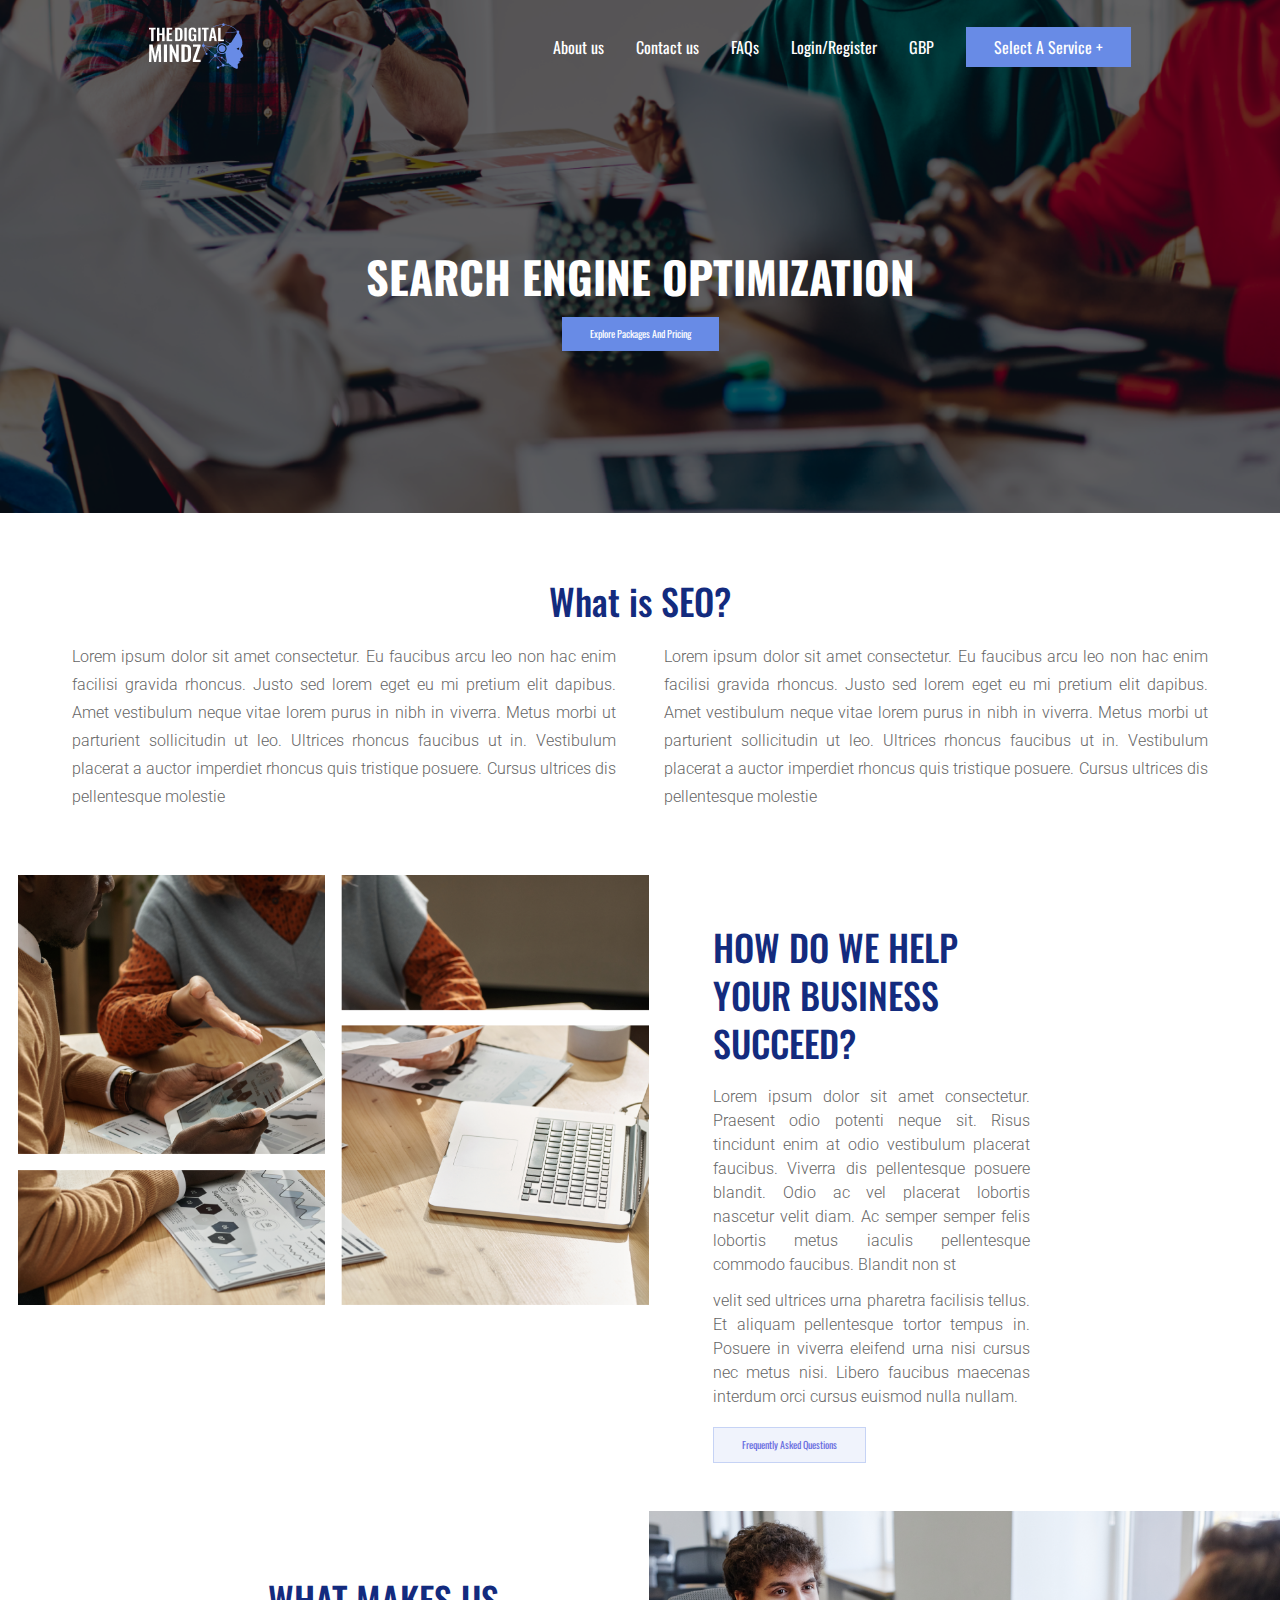
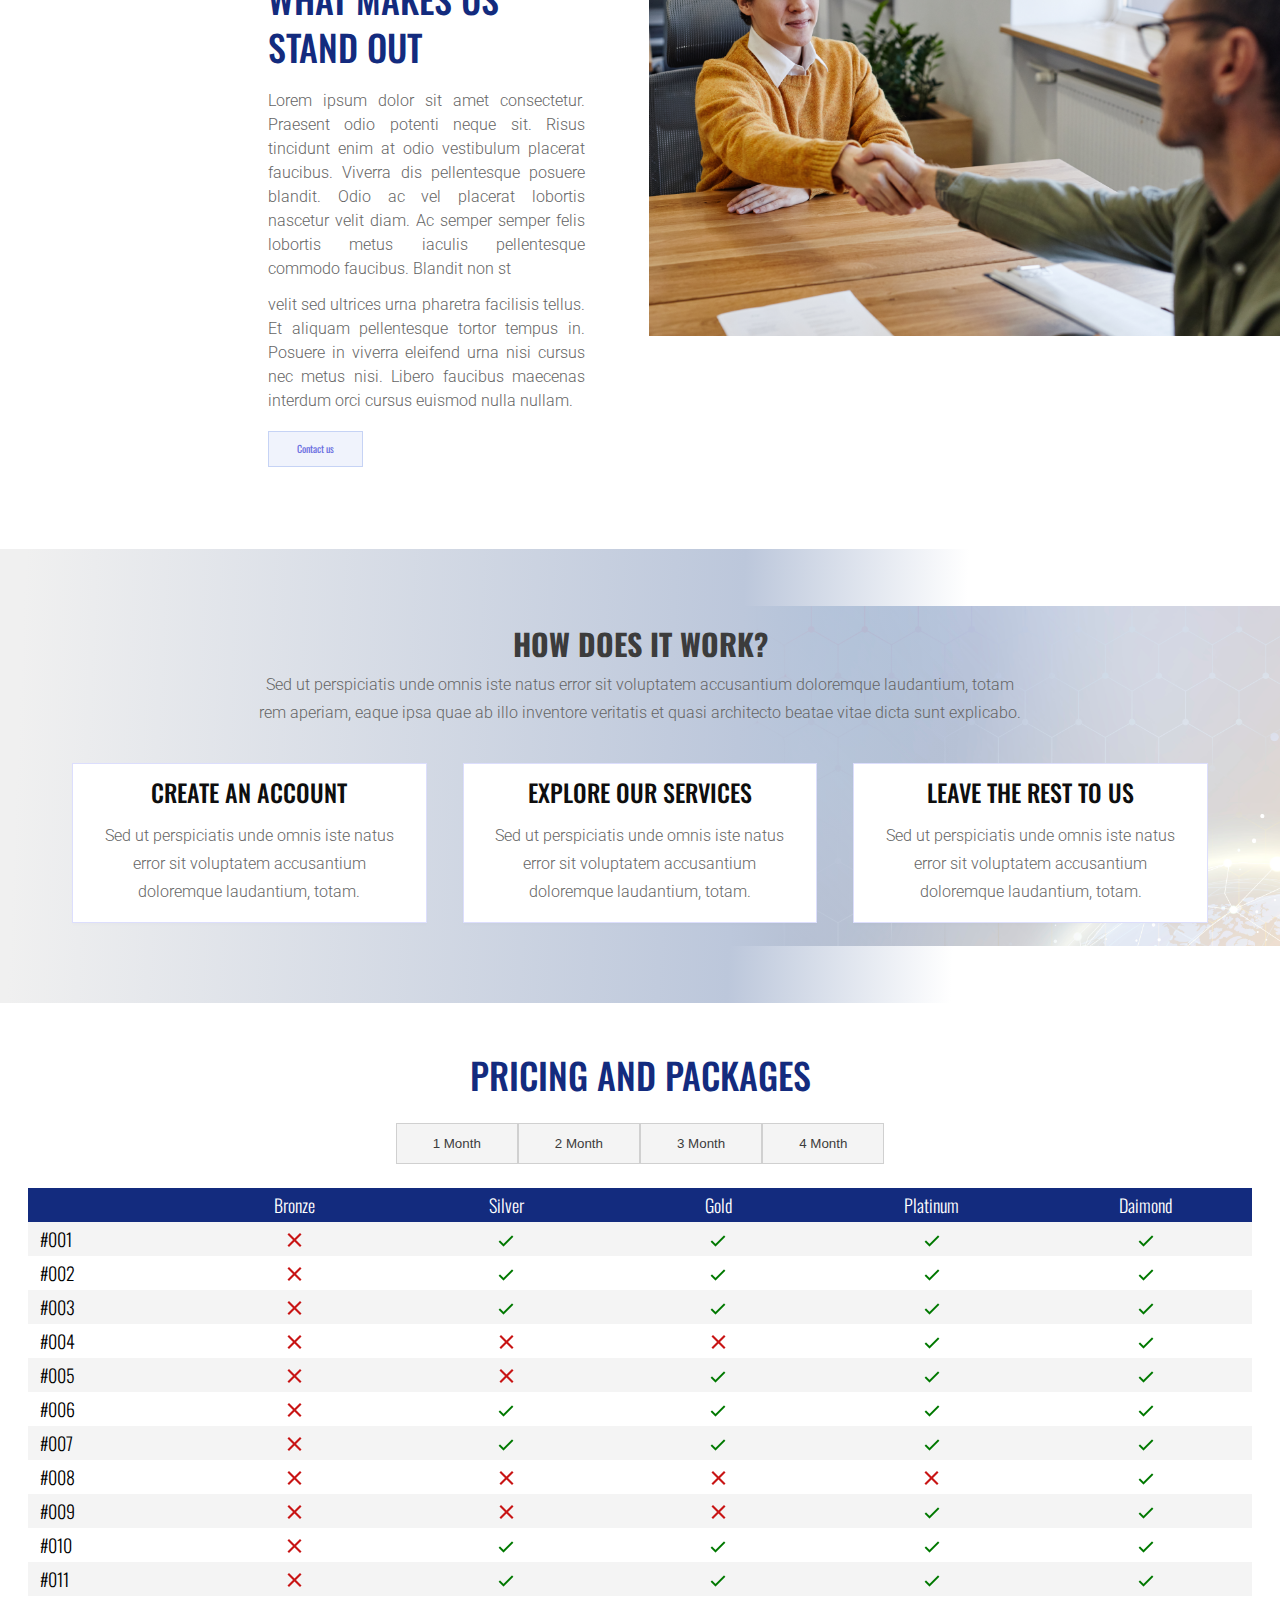
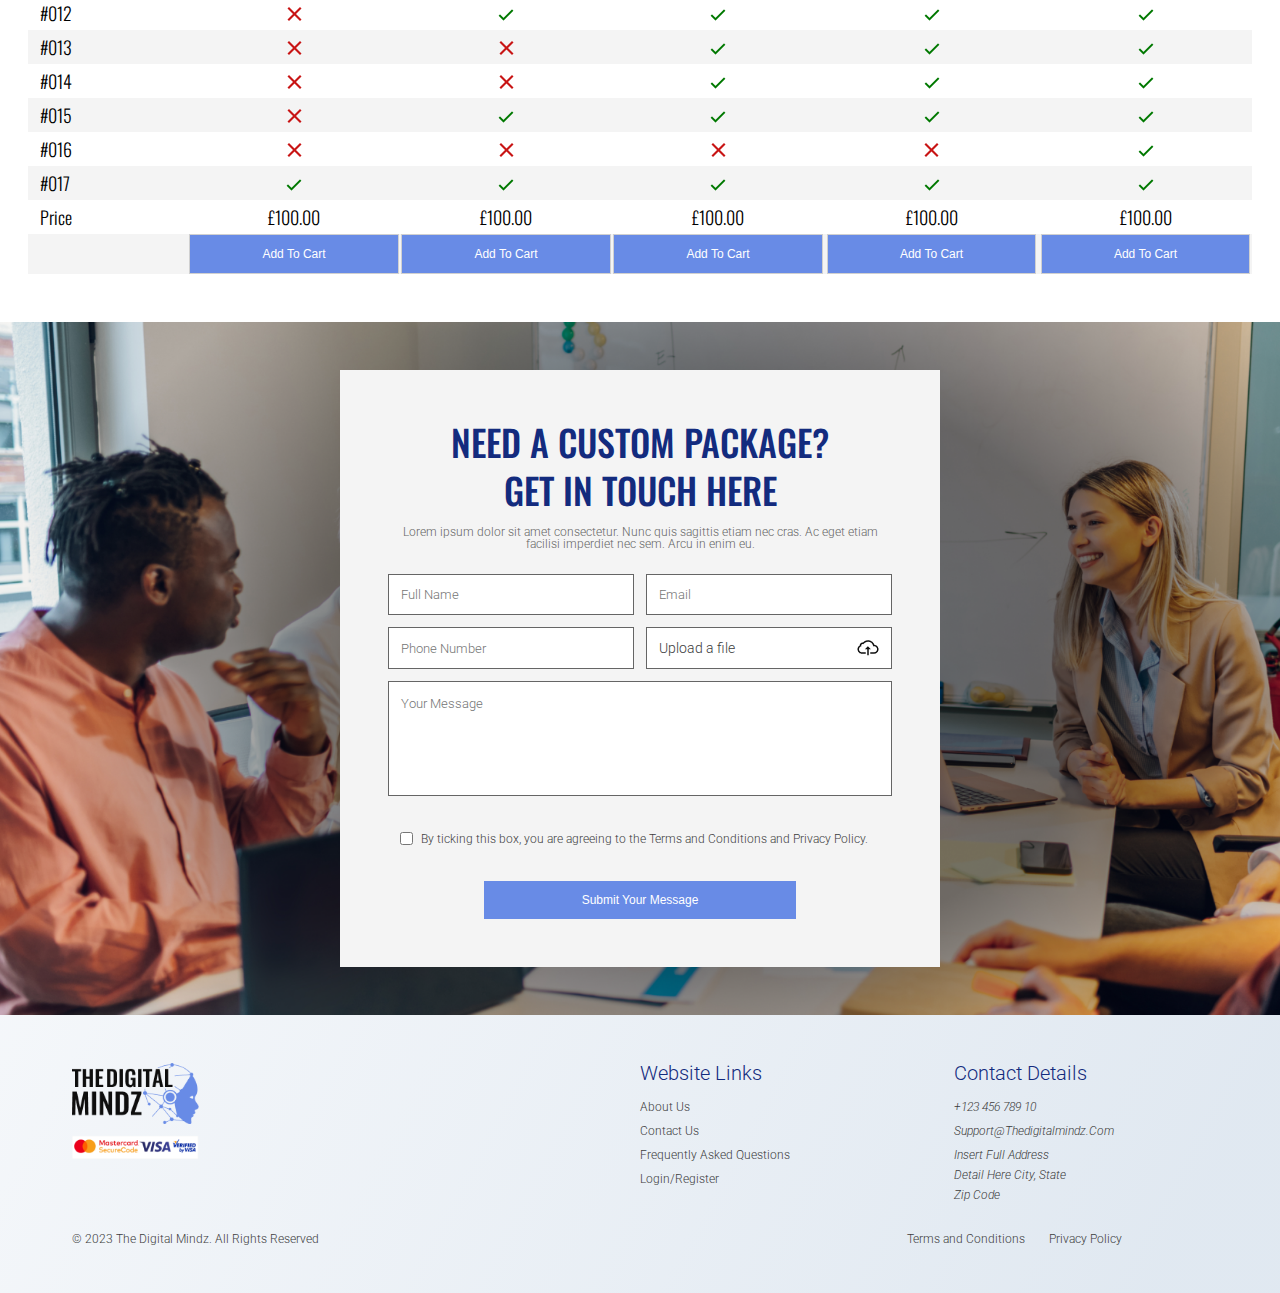
<file: index.html>
<!DOCTYPE html>
<html lang="en">
  <head>
    <meta charset="UTF-8" />
    <meta name="viewport" content="width=device-width, initial-scale=1.0" />
    <title>Reskin</title>

    <link rel="stylesheet" href="./css/general.css" />
    <link rel="stylesheet" href="./css/style.css" />
    <link rel="stylesheet" href="./css/query.css" />

    <link rel="preconnect" href="https://fonts.googleapis.com" />
    <link rel="preconnect" href="https://fonts.gstatic.com" crossorigin />
    <link
      href="https://fonts.googleapis.com/css2?family=Oswald:wght@200..700&family=Roboto:ital,wght@0,100;0,300;0,400;0,500;0,700;0,900;1,100;1,300;1,400;1,500;1,700;1,900&display=swap"
      rel="stylesheet"
    />
  </head>
  <body>
    <div class="header-intro-wrapper">
      <div id="header"></div>
      <section class="section-intro">
        <h1 class="heading-primary">SEARCH ENGINE OPTIMIZATION</h1>
        <a class="btn-filled" href="#">Explore Packages And Pricing</a>
      </section>
    </div>

    <main>
      <section class="section-info">
        <div class="container">
          <h2 class="heading-secondary text-align-cen margin-bot-sm">
            What is SEO?
          </h2>
          <div class="seo-info">
            <p>
              Lorem ipsum dolor sit amet consectetur. Eu faucibus arcu leo non
              hac enim facilisi gravida rhoncus. Justo sed lorem eget eu mi
              pretium elit dapibus. Amet vestibulum neque vitae lorem purus in
              nibh in viverra. Metus morbi ut parturient sollicitudin ut leo.
              Ultrices rhoncus faucibus ut in. Vestibulum placerat a auctor
              imperdiet rhoncus quis tristique posuere. Cursus ultrices dis
              pellentesque molestie
            </p>

            <p>
              Lorem ipsum dolor sit amet consectetur. Eu faucibus arcu leo non
              hac enim facilisi gravida rhoncus. Justo sed lorem eget eu mi
              pretium elit dapibus. Amet vestibulum neque vitae lorem purus in
              nibh in viverra. Metus morbi ut parturient sollicitudin ut leo.
              Ultrices rhoncus faucibus ut in. Vestibulum placerat a auctor
              imperdiet rhoncus quis tristique posuere. Cursus ultrices dis
              pellentesque molestie
            </p>
          </div>
        </div>
      </section>

      <section class="how-we">
        <div class="how-we-container grid grid--2--cols">
          <div class="how-we-img-box">
            <img
              class="how-we-img"
              src="./img/Vector.png"
              alt="people discussing plan"
            />
          </div>

          <div class="how-we-text-box-1">
            <h2 class="heading-secondary uppercase margin-bot-sm">
              How do we help your business succeed?
            </h2>
            <p class="how-we-text margin-bot-xsm">
              Lorem ipsum dolor sit amet consectetur. Praesent odio potenti
              neque sit. Risus tincidunt enim at odio vestibulum placerat
              faucibus. Viverra dis pellentesque posuere blandit. Odio ac vel
              placerat lobortis nascetur velit diam. Ac semper semper felis
              lobortis metus iaculis pellentesque commodo faucibus. Blandit non
              st
            </p>

            <p class="how-we-text margin-bot-sm">
              velit sed ultrices urna pharetra facilisis tellus. Et aliquam
              pellentesque tortor tempus in. Posuere in viverra eleifend urna
              nisi cursus nec metus nisi. Libero faucibus maecenas interdum orci
              cursus euismod nulla nullam.
            </p>

            <a href="faq.html" class="btn-outline"
              >Frequently Asked Questions</a
            >
          </div>

          <div class="how-we-text-box-2">
            <h2 class="heading-secondary uppercase margin-bot-sm">
              What makes us stand out
            </h2>
            <p class="how-we-text margin-bot-xsm">
              Lorem ipsum dolor sit amet consectetur. Praesent odio potenti
              neque sit. Risus tincidunt enim at odio vestibulum placerat
              faucibus. Viverra dis pellentesque posuere blandit. Odio ac vel
              placerat lobortis nascetur velit diam. Ac semper semper felis
              lobortis metus iaculis pellentesque commodo faucibus. Blandit non
              st
            </p>
            <p class="how-we-text margin-bot-sm">
              velit sed ultrices urna pharetra facilisis tellus. Et aliquam
              pellentesque tortor tempus in. Posuere in viverra eleifend urna
              nisi cursus nec metus nisi. Libero faucibus maecenas interdum orci
              cursus euismod nulla nullam.
            </p>
            <a href="contect-us.html" class="btn-outline">Contact us</a>
          </div>

          <div class="how-we-img-box">
            <img
              class="how-we-img"
              src="./img/Img Block.png"
              alt="people making deal"
            />
          </div>
        </div>
      </section>

      <section class="section-how-to">
        <div class="container">
          <div class="how-to-text-box">
            <h2 class="how-to-heading text-align-cen uppercase margin-bot-xsm">
              How does it work?
            </h2>
            <p class="how-to-text text-align-cen">
              Sed ut perspiciatis unde omnis iste natus error sit voluptatem
              accusantium doloremque laudantium, totam rem aperiam, eaque ipsa
              quae ab illo inventore veritatis et quasi architecto beatae vitae
              dicta sunt explicabo.
            </p>
          </div>

          <div class="how-to-step-box grid grid--3--cols">
            <div class="how-to-step">
              <h3
                class="heading-tertiary text-align-cen uppercase margin-bot-sm"
              >
                Create an Account
              </h3>
              <p class="how-to-text text-align-cen">
                Sed ut perspiciatis unde omnis iste natus error sit voluptatem
                accusantium doloremque laudantium, totam.
              </p>
            </div>

            <div class="how-to-step">
              <h3
                class="heading-tertiary text-align-cen uppercase margin-bot-sm"
              >
                Explore Our Services
              </h3>
              <p class="how-to-text text-align-cen">
                Sed ut perspiciatis unde omnis iste natus error sit voluptatem
                accusantium doloremque laudantium, totam.
              </p>
            </div>

            <div class="how-to-step">
              <h3
                class="heading-tertiary text-align-cen uppercase margin-bot-sm"
              >
                Leave The Rest To Us
              </h3>
              <p class="how-to-text text-align-cen">
                Sed ut perspiciatis unde omnis iste natus error sit voluptatem
                accusantium doloremque laudantium, totam.
              </p>
            </div>
          </div>
        </div>
      </section>

      <section class="section-pricing">
        <div class="container">
          <div class="pricing-info">
            <h2
              class="heading-secondary uppercase margin-bot-md text-align-cen"
            >
              Pricing and Packages
            </h2>
            <div class="packages margin-bot-md">
              <button class="packages-btn">1 month</button>
              <button class="packages-btn">2 month</button>
              <button class="packages-btn">3 month</button>
              <button class="packages-btn">4 month</button>
            </div>
          </div>
        </div>

        <div class="table-container">
          <div class="package-features">
            <table class="package-feature-table">
              <thead>
                <tr class="table-header">
                  <th></th>
                  <th>Bronze</th>
                  <th>Silver</th>
                  <th>Gold</th>
                  <th>Platinum</th>
                  <th>Daimond</th>
                </tr>
              </thead>
              <tbody>
                <tr>
                  <td class="table-serial-cl">#001</td>
                  <td><img src="./img/close big.png" alt="wrong icon" /></td>
                  <td><img src="./img/done.png" alt="wrong icon" /></td>
                  <td><img src="./img/done.png" alt="wrong icon" /></td>
                  <td><img src="./img/done.png" alt="wrong icon" /></td>
                  <td><img src="./img/done.png" alt="wrong icon" /></td>
                </tr>

                <tr>
                  <td class="table-serial-cl">#002</td>
                  <td><img src="./img/close big.png" alt="wrong icon" /></td>
                  <td><img src="./img/done.png" alt="wrong icon" /></td>
                  <td><img src="./img/done.png" alt="wrong icon" /></td>
                  <td><img src="./img/done.png" alt="wrong icon" /></td>
                  <td><img src="./img/done.png" alt="wrong icon" /></td>
                </tr>

                <tr>
                  <td class="table-serial-cl">#003</td>
                  <td><img src="./img/close big.png" alt="wrong icon" /></td>
                  <td><img src="./img/done.png" alt="wrong icon" /></td>
                  <td><img src="./img/done.png" alt="wrong icon" /></td>
                  <td><img src="./img/done.png" alt="wrong icon" /></td>
                  <td><img src="./img/done.png" alt="wrong icon" /></td>
                </tr>

                <tr>
                  <td class="table-serial-cl">#004</td>
                  <td><img src="./img/close big.png" alt="wrong icon" /></td>
                  <td><img src="./img/close big.png" alt="wrong icon" /></td>
                  <td><img src="./img/close big.png" alt="wrong icon" /></td>
                  <td><img src="./img/done.png" alt="wrong icon" /></td>
                  <td><img src="./img/done.png" alt="wrong icon" /></td>
                </tr>

                <tr>
                  <td class="table-serial-cl">#005</td>
                  <td><img src="./img/close big.png" alt="wrong icon" /></td>
                  <td><img src="./img/close big.png" alt="wrong icon" /></td>
                  <td><img src="./img/done.png" alt="wrong icon" /></td>
                  <td><img src="./img/done.png" alt="wrong icon" /></td>
                  <td><img src="./img/done.png" alt="wrong icon" /></td>
                </tr>

                <tr>
                  <td class="table-serial-cl">#006</td>
                  <td><img src="./img/close big.png" alt="wrong icon" /></td>
                  <td><img src="./img/done.png" alt="wrong icon" /></td>
                  <td><img src="./img/done.png" alt="wrong icon" /></td>
                  <td><img src="./img/done.png" alt="wrong icon" /></td>
                  <td><img src="./img/done.png" alt="wrong icon" /></td>
                </tr>

                <tr>
                  <td class="table-serial-cl">#007</td>
                  <td><img src="./img/close big.png" alt="wrong icon" /></td>
                  <td><img src="./img/done.png" alt="wrong icon" /></td>
                  <td><img src="./img/done.png" alt="wrong icon" /></td>
                  <td><img src="./img/done.png" alt="wrong icon" /></td>
                  <td><img src="./img/done.png" alt="wrong icon" /></td>
                </tr>

                <tr>
                  <td class="table-serial-cl">#008</td>
                  <td><img src="./img/close big.png" alt="wrong icon" /></td>
                  <td><img src="./img/close big.png" alt="wrong icon" /></td>
                  <td><img src="./img/close big.png" alt="wrong icon" /></td>
                  <td><img src="./img/close big.png" alt="wrong icon" /></td>
                  <td><img src="./img/done.png" alt="wrong icon" /></td>
                </tr>

                <tr>
                  <td class="table-serial-cl">#009</td>
                  <td><img src="./img/close big.png" alt="wrong icon" /></td>
                  <td><img src="./img/close big.png" alt="wrong icon" /></td>
                  <td><img src="./img/close big.png" alt="wrong icon" /></td>
                  <td><img src="./img/done.png" alt="wrong icon" /></td>
                  <td><img src="./img/done.png" alt="wrong icon" /></td>
                </tr>

                <tr>
                  <td class="table-serial-cl">#010</td>
                  <td><img src="./img/close big.png" alt="wrong icon" /></td>
                  <td><img src="./img/done.png" alt="wrong icon" /></td>
                  <td><img src="./img/done.png" alt="wrong icon" /></td>
                  <td><img src="./img/done.png" alt="wrong icon" /></td>
                  <td><img src="./img/done.png" alt="wrong icon" /></td>
                </tr>

                <tr>
                  <td class="table-serial-cl">#011</td>
                  <td><img src="./img/close big.png" alt="wrong icon" /></td>
                  <td><img src="./img/done.png" alt="wrong icon" /></td>
                  <td><img src="./img/done.png" alt="wrong icon" /></td>
                  <td><img src="./img/done.png" alt="wrong icon" /></td>
                  <td><img src="./img/done.png" alt="wrong icon" /></td>
                </tr>

                <tr>
                  <td class="table-serial-cl">#012</td>
                  <td><img src="./img/close big.png" alt="wrong icon" /></td>
                  <td><img src="./img/done.png" alt="wrong icon" /></td>
                  <td><img src="./img/done.png" alt="wrong icon" /></td>
                  <td><img src="./img/done.png" alt="wrong icon" /></td>
                  <td><img src="./img/done.png" alt="wrong icon" /></td>
                </tr>

                <tr>
                  <td class="table-serial-cl">#013</td>
                  <td><img src="./img/close big.png" alt="wrong icon" /></td>
                  <td><img src="./img/close big.png" alt="wrong icon" /></td>
                  <td><img src="./img/done.png" alt="wrong icon" /></td>
                  <td><img src="./img/done.png" alt="wrong icon" /></td>
                  <td><img src="./img/done.png" alt="wrong icon" /></td>
                </tr>

                <tr>
                  <td class="table-serial-cl">#014</td>
                  <td><img src="./img/close big.png" alt="wrong icon" /></td>
                  <td><img src="./img/close big.png" alt="wrong icon" /></td>
                  <td><img src="./img/done.png" alt="wrong icon" /></td>
                  <td><img src="./img/done.png" alt="wrong icon" /></td>
                  <td><img src="./img/done.png" alt="wrong icon" /></td>
                </tr>

                <tr>
                  <td class="table-serial-cl">#015</td>
                  <td><img src="./img/close big.png" alt="wrong icon" /></td>
                  <td><img src="./img/done.png" alt="wrong icon" /></td>
                  <td><img src="./img/done.png" alt="wrong icon" /></td>
                  <td><img src="./img/done.png" alt="wrong icon" /></td>
                  <td><img src="./img/done.png" alt="wrong icon" /></td>
                </tr>

                <tr>
                  <td class="table-serial-cl">#016</td>
                  <td><img src="./img/close big.png" alt="wrong icon" /></td>
                  <td><img src="./img/close big.png" alt="wrong icon" /></td>
                  <td><img src="./img/close big.png" alt="wrong icon" /></td>
                  <td><img src="./img/close big.png" alt="wrong icon" /></td>
                  <td><img src="./img/done.png" alt="wrong icon" /></td>
                </tr>

                <tr>
                  <td class="table-serial-cl">#017</td>
                  <td><img src="./img/done.png" alt="wrong icon" /></td>
                  <td><img src="./img/done.png" alt="wrong icon" /></td>
                  <td><img src="./img/done.png" alt="wrong icon" /></td>
                  <td><img src="./img/done.png" alt="wrong icon" /></td>
                  <td><img src="./img/done.png" alt="wrong icon" /></td>
                </tr>

                <tr>
                  <td class="table-serial-cl">Price</td>
                  <td>£100.00</td>
                  <td>£100.00</td>
                  <td>£100.00</td>
                  <td>£100.00</td>
                  <td>£100.00</td>
                </tr>

                <tr class="add-to-cart-row">
                  <td></td>
                  <td><button class="add-to-cart-btn">Add To Cart</button></td>
                  <td><button class="add-to-cart-btn">Add To Cart</button></td>
                  <td><button class="add-to-cart-btn">Add To Cart</button></td>
                  <td><button class="add-to-cart-btn">Add To Cart</button></td>
                  <td><button class="add-to-cart-btn">Add To Cart</button></td>
                </tr>
              </tbody>
            </table>

            <dialog class="add-to-cart-modal">
              <div class="add-to-cart-container">
                <button class="close">&times;</button>
                <h2
                  class="heading-secondary uppercase modal-title text-align-cen"
                >
                  Added to cart
                </h2>
                <div class="add-to-cart-modal-btn-box">
                  <a class="btn btn-outline">View Cart</a>
                  <a class="btn btn-filled" href="./checkout.html"
                    >Secure Checkout</a
                  >
                </div>
              </div>
            </dialog>
          </div>
        </div>
      </section>

      <section class="section-get-in-touch">
        <div class="container-get-in-touch">
          <div class="get-in-touch-title margin-bot-xsm">
            <h2 class="heading-secondary text-align-cen uppercase">
              Need a custom package? get in touch here
            </h2>
          </div>
          <p class="get-in-touch-description text-align-cen margin-bot-md">
            Lorem ipsum dolor sit amet consectetur. Nunc quis sagittis etiam nec
            cras. Ac eget etiam facilisi imperdiet nec sem. Arcu in enim eu.
          </p>

          <div class="get-in-touch-form grid grid--2--cols">
            <input type="text" id="name" placeholder="Full Name" />
            <input type="email" id="email" placeholder="Email" />
            <input type="number" id="phone" placeholder="Phone Number" />
            <label for="file" class="custom-file-upload">
              <span>Upload a file</span>
              <img
                src="./img/icon/Vector.png"
                alt="upload icon"
                class="upload-icon"
              />
            </label>
            <input type="file" id="file" />
            <textarea
              type="text"
              id="message"
              placeholder="Your Message"
              class="form-message margin-bot-xsm"
            ></textarea>
            <label for="terms-condition" class="terms-condition margin-bot-xsm">
              <input
                type="checkbox"
                name="terms-condition"
                id="terms-condition"
              />
              By ticking this box, you are agreeing to the Terms and Conditions
              and Privacy Policy.
            </label>
            <button class="btn-submit">Submit Your Message</button>
          </div>
        </div>
      </section>
    </main>
    <div id="footer"></div>
    <script src="./js/index.js"></script>
  </body>
</html>
</file>
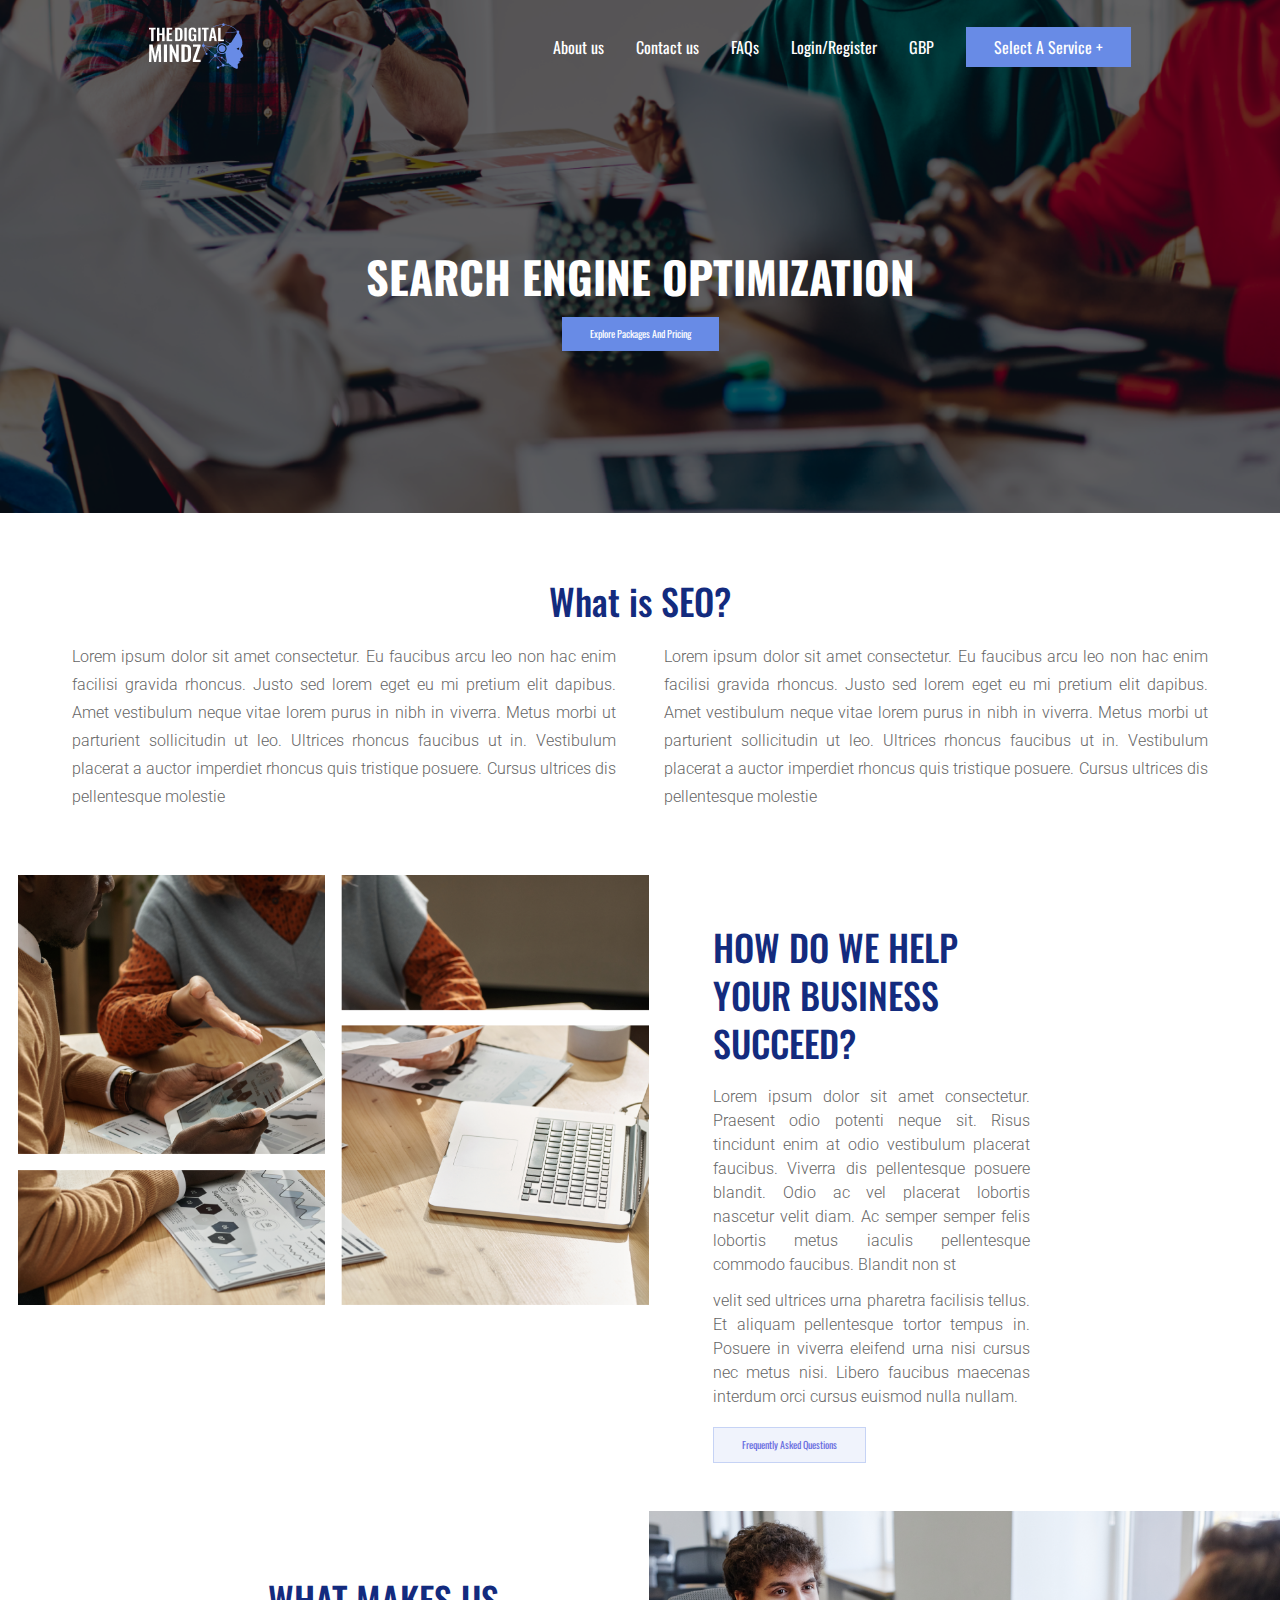
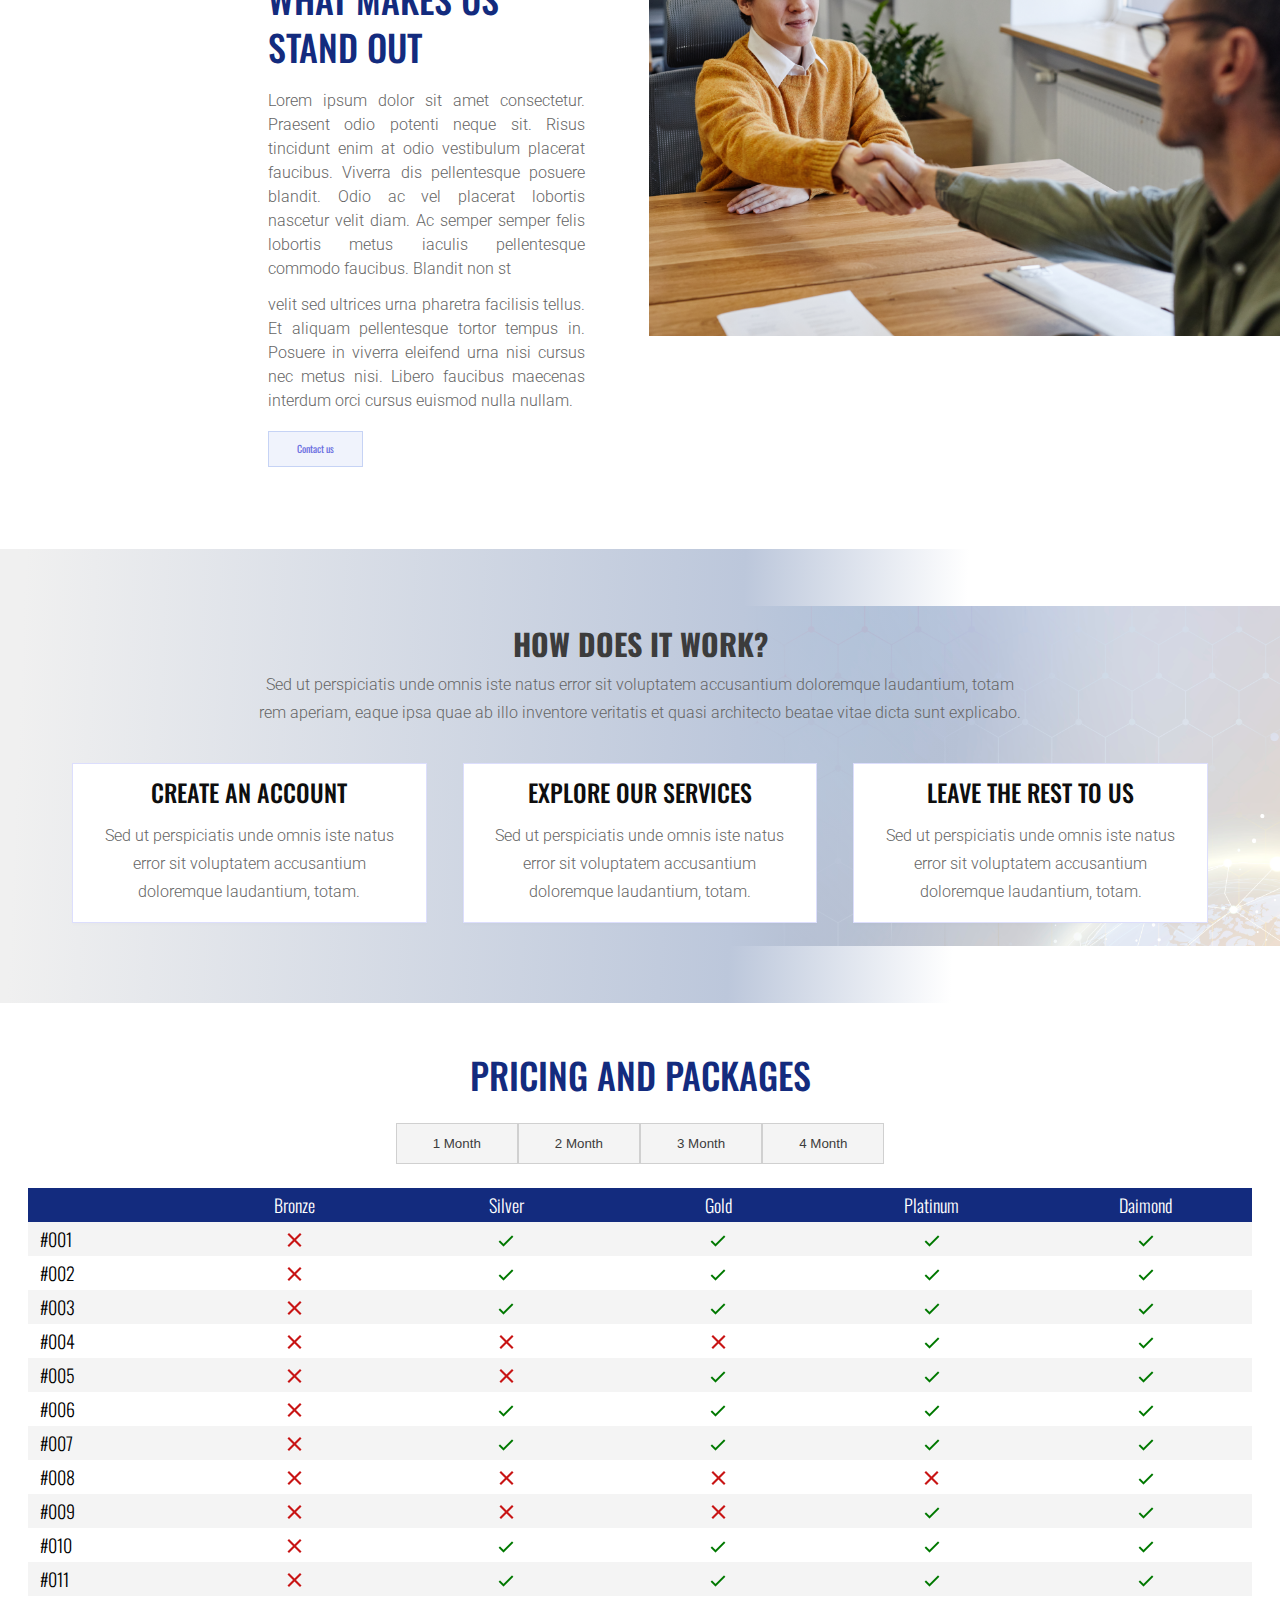
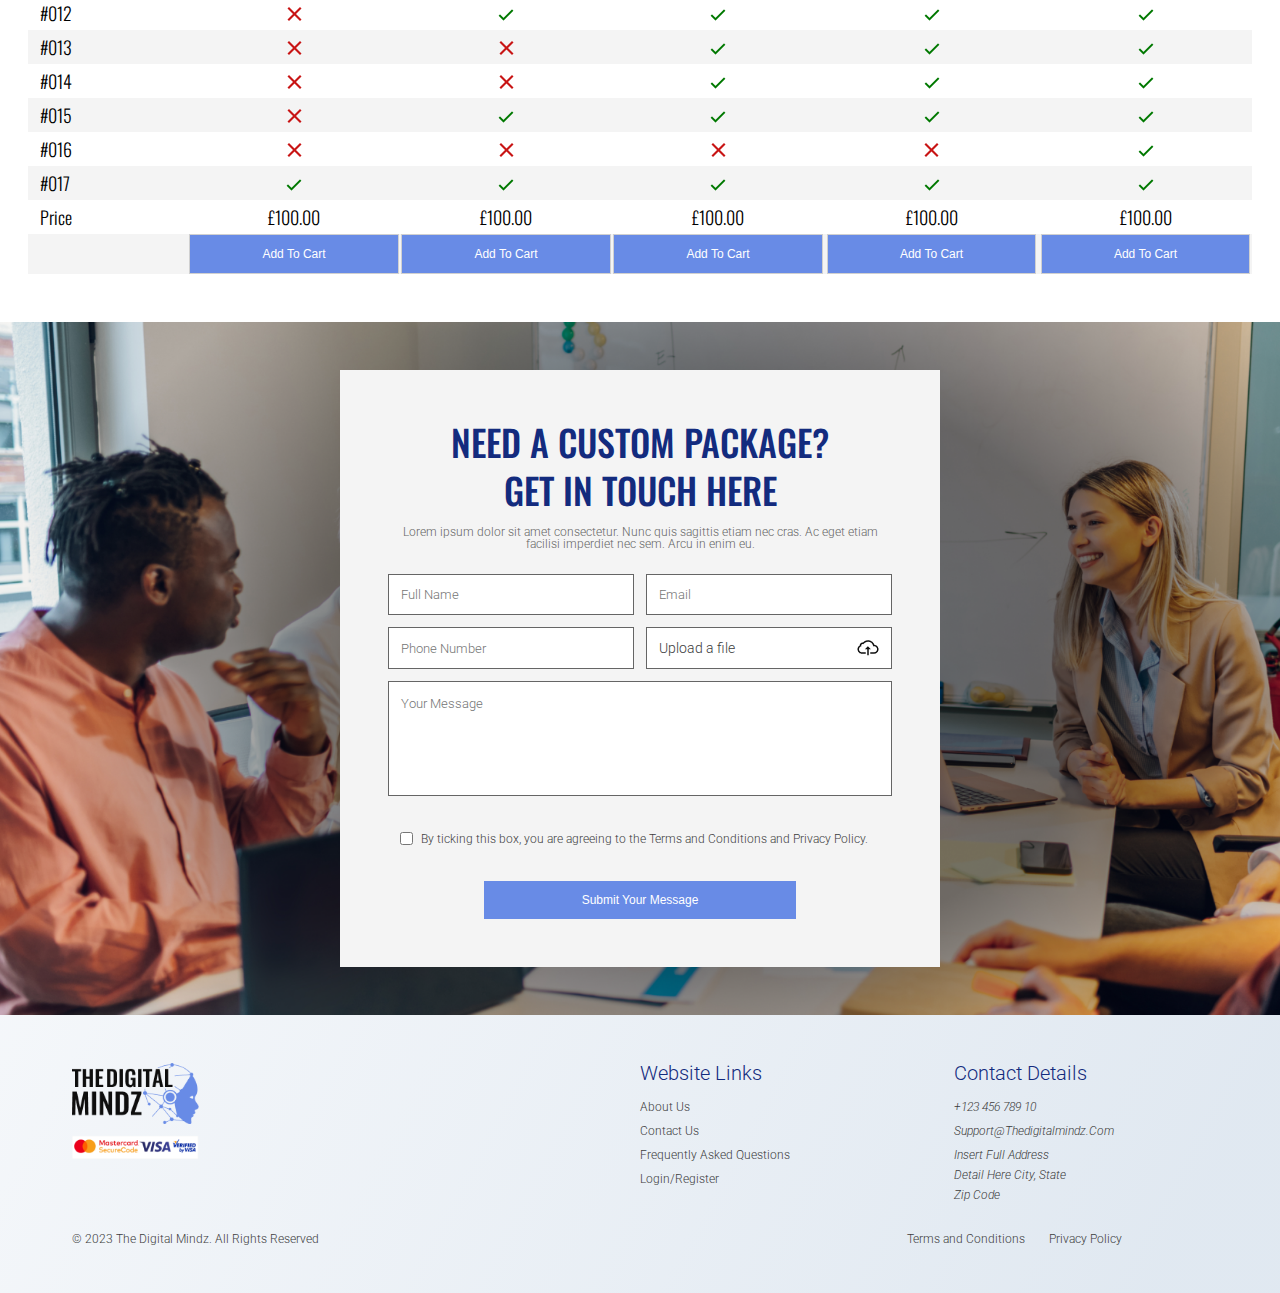
<file: html/index.html>
<!DOCTYPE html>
<html lang="en">
  <head>
    <meta charset="UTF-8" />
    <meta name="viewport" content="width=device-width, initial-scale=1.0" />
    <title>Reskin</title>

    <link rel="stylesheet" href="../css/general.css" />
    <link rel="stylesheet" href="../css/style.css" />
    <link rel="stylesheet" href="../css/query.css" />

    <link rel="preconnect" href="https://fonts.googleapis.com" />
    <link rel="preconnect" href="https://fonts.gstatic.com" crossorigin />
    <link
      href="https://fonts.googleapis.com/css2?family=Oswald:wght@200..700&family=Roboto:ital,wght@0,100;0,300;0,400;0,500;0,700;0,900;1,100;1,300;1,400;1,500;1,700;1,900&display=swap"
      rel="stylesheet"
    />
  </head>
  <body>
    <div class="header-intro-wrapper">
      <div id="header"></div>
      <section class="section-intro">
        <h1 class="heading-primary">SEARCH ENGINE OPTIMIZATION</h1>
        <a class="btn-filled" href="#">Explore Packages And Pricing</a>
      </section>
    </div>

    <main>
      <section class="section-info">
        <div class="container">
          <h2 class="heading-secondary text-align-cen margin-bot-sm">
            What is SEO?
          </h2>
          <div class="seo-info">
            <p>
              Lorem ipsum dolor sit amet consectetur. Eu faucibus arcu leo non
              hac enim facilisi gravida rhoncus. Justo sed lorem eget eu mi
              pretium elit dapibus. Amet vestibulum neque vitae lorem purus in
              nibh in viverra. Metus morbi ut parturient sollicitudin ut leo.
              Ultrices rhoncus faucibus ut in. Vestibulum placerat a auctor
              imperdiet rhoncus quis tristique posuere. Cursus ultrices dis
              pellentesque molestie
            </p>

            <p>
              Lorem ipsum dolor sit amet consectetur. Eu faucibus arcu leo non
              hac enim facilisi gravida rhoncus. Justo sed lorem eget eu mi
              pretium elit dapibus. Amet vestibulum neque vitae lorem purus in
              nibh in viverra. Metus morbi ut parturient sollicitudin ut leo.
              Ultrices rhoncus faucibus ut in. Vestibulum placerat a auctor
              imperdiet rhoncus quis tristique posuere. Cursus ultrices dis
              pellentesque molestie
            </p>
          </div>
        </div>
      </section>

      <section class="how-we">
        <div class="how-we-container grid grid--2--cols">
          <div class="how-we-img-box">
            <img
              class="how-we-img"
              src="../img/Vector.png"
              alt="people discussing plan"
            />
          </div>

          <div class="how-we-text-box-1">
            <h2 class="heading-secondary uppercase margin-bot-sm">
              How do we help your business succeed?
            </h2>
            <p class="how-we-text margin-bot-xsm">
              Lorem ipsum dolor sit amet consectetur. Praesent odio potenti
              neque sit. Risus tincidunt enim at odio vestibulum placerat
              faucibus. Viverra dis pellentesque posuere blandit. Odio ac vel
              placerat lobortis nascetur velit diam. Ac semper semper felis
              lobortis metus iaculis pellentesque commodo faucibus. Blandit non
              st
            </p>

            <p class="how-we-text margin-bot-sm">
              velit sed ultrices urna pharetra facilisis tellus. Et aliquam
              pellentesque tortor tempus in. Posuere in viverra eleifend urna
              nisi cursus nec metus nisi. Libero faucibus maecenas interdum orci
              cursus euismod nulla nullam.
            </p>

            <a href="faq.html" class="btn-outline"
              >Frequently Asked Questions</a
            >
          </div>

          <div class="how-we-text-box-2">
            <h2 class="heading-secondary uppercase margin-bot-sm">
              What makes us stand out
            </h2>
            <p class="how-we-text margin-bot-xsm">
              Lorem ipsum dolor sit amet consectetur. Praesent odio potenti
              neque sit. Risus tincidunt enim at odio vestibulum placerat
              faucibus. Viverra dis pellentesque posuere blandit. Odio ac vel
              placerat lobortis nascetur velit diam. Ac semper semper felis
              lobortis metus iaculis pellentesque commodo faucibus. Blandit non
              st
            </p>
            <p class="how-we-text margin-bot-sm">
              velit sed ultrices urna pharetra facilisis tellus. Et aliquam
              pellentesque tortor tempus in. Posuere in viverra eleifend urna
              nisi cursus nec metus nisi. Libero faucibus maecenas interdum orci
              cursus euismod nulla nullam.
            </p>
            <a href="contect-us.html" class="btn-outline">Contact us</a>
          </div>

          <div class="how-we-img-box">
            <img
              class="how-we-img"
              src="../img/Img Block.png"
              alt="people making deal"
            />
          </div>
        </div>
      </section>

      <section class="section-how-to">
        <div class="container">
          <div class="how-to-text-box">
            <h2 class="how-to-heading text-align-cen uppercase margin-bot-xsm">
              How does it work?
            </h2>
            <p class="how-to-text text-align-cen">
              Sed ut perspiciatis unde omnis iste natus error sit voluptatem
              accusantium doloremque laudantium, totam rem aperiam, eaque ipsa
              quae ab illo inventore veritatis et quasi architecto beatae vitae
              dicta sunt explicabo.
            </p>
          </div>

          <div class="how-to-step-box grid grid--3--cols">
            <div class="how-to-step">
              <h3
                class="heading-tertiary text-align-cen uppercase margin-bot-sm"
              >
                Create an Account
              </h3>
              <p class="how-to-text text-align-cen">
                Sed ut perspiciatis unde omnis iste natus error sit voluptatem
                accusantium doloremque laudantium, totam.
              </p>
            </div>

            <div class="how-to-step">
              <h3
                class="heading-tertiary text-align-cen uppercase margin-bot-sm"
              >
                Explore Our Services
              </h3>
              <p class="how-to-text text-align-cen">
                Sed ut perspiciatis unde omnis iste natus error sit voluptatem
                accusantium doloremque laudantium, totam.
              </p>
            </div>

            <div class="how-to-step">
              <h3
                class="heading-tertiary text-align-cen uppercase margin-bot-sm"
              >
                Leave The Rest To Us
              </h3>
              <p class="how-to-text text-align-cen">
                Sed ut perspiciatis unde omnis iste natus error sit voluptatem
                accusantium doloremque laudantium, totam.
              </p>
            </div>
          </div>
        </div>
      </section>

      <section class="section-pricing">
        <div class="container">
          <div class="pricing-info">
            <h2
              class="heading-secondary uppercase margin-bot-md text-align-cen"
            >
              Pricing and Packages
            </h2>
            <div class="packages margin-bot-md">
              <button class="packages-btn">1 month</button>
              <button class="packages-btn">2 month</button>
              <button class="packages-btn">3 month</button>
              <button class="packages-btn">4 month</button>
            </div>
          </div>
        </div>

        <div class="table-container">
          <div class="package-features">
            <table class="package-feature-table">
              <thead>
                <tr class="table-header">
                  <th></th>
                  <th>Bronze</th>
                  <th>Silver</th>
                  <th>Gold</th>
                  <th>Platinum</th>
                  <th>Daimond</th>
                </tr>
              </thead>
              <tbody>
                <tr>
                  <td class="table-serial-cl">#001</td>
                  <td><img src="../img/close big.png" alt="wrong icon" /></td>
                  <td><img src="../img/done.png" alt="wrong icon" /></td>
                  <td><img src="../img/done.png" alt="wrong icon" /></td>
                  <td><img src="../img/done.png" alt="wrong icon" /></td>
                  <td><img src="../img/done.png" alt="wrong icon" /></td>
                </tr>

                <tr>
                  <td class="table-serial-cl">#002</td>
                  <td><img src="../img/close big.png" alt="wrong icon" /></td>
                  <td><img src="../img/done.png" alt="wrong icon" /></td>
                  <td><img src="../img/done.png" alt="wrong icon" /></td>
                  <td><img src="../img/done.png" alt="wrong icon" /></td>
                  <td><img src="../img/done.png" alt="wrong icon" /></td>
                </tr>

                <tr>
                  <td class="table-serial-cl">#003</td>
                  <td><img src="../img/close big.png" alt="wrong icon" /></td>
                  <td><img src="../img/done.png" alt="wrong icon" /></td>
                  <td><img src="../img/done.png" alt="wrong icon" /></td>
                  <td><img src="../img/done.png" alt="wrong icon" /></td>
                  <td><img src="../img/done.png" alt="wrong icon" /></td>
                </tr>

                <tr>
                  <td class="table-serial-cl">#004</td>
                  <td><img src="../img/close big.png" alt="wrong icon" /></td>
                  <td><img src="../img/close big.png" alt="wrong icon" /></td>
                  <td><img src="../img/close big.png" alt="wrong icon" /></td>
                  <td><img src="../img/done.png" alt="wrong icon" /></td>
                  <td><img src="../img/done.png" alt="wrong icon" /></td>
                </tr>

                <tr>
                  <td class="table-serial-cl">#005</td>
                  <td><img src="../img/close big.png" alt="wrong icon" /></td>
                  <td><img src="../img/close big.png" alt="wrong icon" /></td>
                  <td><img src="../img/done.png" alt="wrong icon" /></td>
                  <td><img src="../img/done.png" alt="wrong icon" /></td>
                  <td><img src="../img/done.png" alt="wrong icon" /></td>
                </tr>

                <tr>
                  <td class="table-serial-cl">#006</td>
                  <td><img src="../img/close big.png" alt="wrong icon" /></td>
                  <td><img src="../img/done.png" alt="wrong icon" /></td>
                  <td><img src="../img/done.png" alt="wrong icon" /></td>
                  <td><img src="../img/done.png" alt="wrong icon" /></td>
                  <td><img src="../img/done.png" alt="wrong icon" /></td>
                </tr>

                <tr>
                  <td class="table-serial-cl">#007</td>
                  <td><img src="../img/close big.png" alt="wrong icon" /></td>
                  <td><img src="../img/done.png" alt="wrong icon" /></td>
                  <td><img src="../img/done.png" alt="wrong icon" /></td>
                  <td><img src="../img/done.png" alt="wrong icon" /></td>
                  <td><img src="../img/done.png" alt="wrong icon" /></td>
                </tr>

                <tr>
                  <td class="table-serial-cl">#008</td>
                  <td><img src="../img/close big.png" alt="wrong icon" /></td>
                  <td><img src="../img/close big.png" alt="wrong icon" /></td>
                  <td><img src="../img/close big.png" alt="wrong icon" /></td>
                  <td><img src="../img/close big.png" alt="wrong icon" /></td>
                  <td><img src="../img/done.png" alt="wrong icon" /></td>
                </tr>

                <tr>
                  <td class="table-serial-cl">#009</td>
                  <td><img src="../img/close big.png" alt="wrong icon" /></td>
                  <td><img src="../img/close big.png" alt="wrong icon" /></td>
                  <td><img src="../img/close big.png" alt="wrong icon" /></td>
                  <td><img src="../img/done.png" alt="wrong icon" /></td>
                  <td><img src="../img/done.png" alt="wrong icon" /></td>
                </tr>

                <tr>
                  <td class="table-serial-cl">#010</td>
                  <td><img src="../img/close big.png" alt="wrong icon" /></td>
                  <td><img src="../img/done.png" alt="wrong icon" /></td>
                  <td><img src="../img/done.png" alt="wrong icon" /></td>
                  <td><img src="../img/done.png" alt="wrong icon" /></td>
                  <td><img src="../img/done.png" alt="wrong icon" /></td>
                </tr>

                <tr>
                  <td class="table-serial-cl">#011</td>
                  <td><img src="../img/close big.png" alt="wrong icon" /></td>
                  <td><img src="../img/done.png" alt="wrong icon" /></td>
                  <td><img src="../img/done.png" alt="wrong icon" /></td>
                  <td><img src="../img/done.png" alt="wrong icon" /></td>
                  <td><img src="../img/done.png" alt="wrong icon" /></td>
                </tr>

                <tr>
                  <td class="table-serial-cl">#012</td>
                  <td><img src="../img/close big.png" alt="wrong icon" /></td>
                  <td><img src="../img/done.png" alt="wrong icon" /></td>
                  <td><img src="../img/done.png" alt="wrong icon" /></td>
                  <td><img src="../img/done.png" alt="wrong icon" /></td>
                  <td><img src="../img/done.png" alt="wrong icon" /></td>
                </tr>

                <tr>
                  <td class="table-serial-cl">#013</td>
                  <td><img src="../img/close big.png" alt="wrong icon" /></td>
                  <td><img src="../img/close big.png" alt="wrong icon" /></td>
                  <td><img src="../img/done.png" alt="wrong icon" /></td>
                  <td><img src="../img/done.png" alt="wrong icon" /></td>
                  <td><img src="../img/done.png" alt="wrong icon" /></td>
                </tr>

                <tr>
                  <td class="table-serial-cl">#014</td>
                  <td><img src="../img/close big.png" alt="wrong icon" /></td>
                  <td><img src="../img/close big.png" alt="wrong icon" /></td>
                  <td><img src="../img/done.png" alt="wrong icon" /></td>
                  <td><img src="../img/done.png" alt="wrong icon" /></td>
                  <td><img src="../img/done.png" alt="wrong icon" /></td>
                </tr>

                <tr>
                  <td class="table-serial-cl">#015</td>
                  <td><img src="../img/close big.png" alt="wrong icon" /></td>
                  <td><img src="../img/done.png" alt="wrong icon" /></td>
                  <td><img src="../img/done.png" alt="wrong icon" /></td>
                  <td><img src="../img/done.png" alt="wrong icon" /></td>
                  <td><img src="../img/done.png" alt="wrong icon" /></td>
                </tr>

                <tr>
                  <td class="table-serial-cl">#016</td>
                  <td><img src="../img/close big.png" alt="wrong icon" /></td>
                  <td><img src="../img/close big.png" alt="wrong icon" /></td>
                  <td><img src="../img/close big.png" alt="wrong icon" /></td>
                  <td><img src="../img/close big.png" alt="wrong icon" /></td>
                  <td><img src="../img/done.png" alt="wrong icon" /></td>
                </tr>

                <tr>
                  <td class="table-serial-cl">#017</td>
                  <td><img src="../img/done.png" alt="wrong icon" /></td>
                  <td><img src="../img/done.png" alt="wrong icon" /></td>
                  <td><img src="../img/done.png" alt="wrong icon" /></td>
                  <td><img src="../img/done.png" alt="wrong icon" /></td>
                  <td><img src="../img/done.png" alt="wrong icon" /></td>
                </tr>

                <tr>
                  <td class="table-serial-cl">Price</td>
                  <td>£100.00</td>
                  <td>£100.00</td>
                  <td>£100.00</td>
                  <td>£100.00</td>
                  <td>£100.00</td>
                </tr>

                <tr class="add-to-cart-row">
                  <td></td>
                  <td><button class="add-to-cart-btn">Add To Cart</button></td>
                  <td><button class="add-to-cart-btn">Add To Cart</button></td>
                  <td><button class="add-to-cart-btn">Add To Cart</button></td>
                  <td><button class="add-to-cart-btn">Add To Cart</button></td>
                  <td><button class="add-to-cart-btn">Add To Cart</button></td>
                </tr>
              </tbody>
            </table>

            <dialog class="add-to-cart-modal">
              <div class="add-to-cart-container">
                <button class="close">&times;</button>
                <h2
                  class="heading-secondary uppercase modal-title text-align-cen"
                >
                  Added to cart
                </h2>
                <div class="add-to-cart-modal-btn-box">
                  <a class="btn btn-outline">View Cart</a>
                  <a class="btn btn-filled" href="./checkout.html"
                    >Secure Checkout</a
                  >
                </div>
              </div>
            </dialog>
          </div>
        </div>
      </section>

      <section class="section-get-in-touch">
        <div class="container-get-in-touch">
          <div class="get-in-touch-title margin-bot-xsm">
            <h2 class="heading-secondary text-align-cen uppercase">
              Need a custom package? get in touch here
            </h2>
          </div>
          <p class="get-in-touch-description text-align-cen margin-bot-md">
            Lorem ipsum dolor sit amet consectetur. Nunc quis sagittis etiam nec
            cras. Ac eget etiam facilisi imperdiet nec sem. Arcu in enim eu.
          </p>

          <div class="get-in-touch-form grid grid--2--cols">
            <input type="text" id="name" placeholder="Full Name" />
            <input type="email" id="email" placeholder="Email" />
            <input type="number" id="phone" placeholder="Phone Number" />
            <label for="file" class="custom-file-upload">
              <span>Upload a file</span>
              <img
                src="../img/icon/Vector.png"
                alt="upload icon"
                class="upload-icon"
              />
            </label>
            <input type="file" id="file" />
            <textarea
              type="text"
              id="message"
              placeholder="Your Message"
              class="form-message margin-bot-xsm"
            ></textarea>
            <label for="terms-condition" class="terms-condition margin-bot-xsm">
              <input
                type="checkbox"
                name="terms-condition"
                id="terms-condition"
              />
              By ticking this box, you are agreeing to the Terms and Conditions
              and Privacy Policy.
            </label>
            <button class="btn-submit">Submit Your Message</button>
          </div>
        </div>
      </section>
    </main>
    <div id="footer"></div>
    <script src="../js/index.js"></script>
  </body>
</html>
</file>
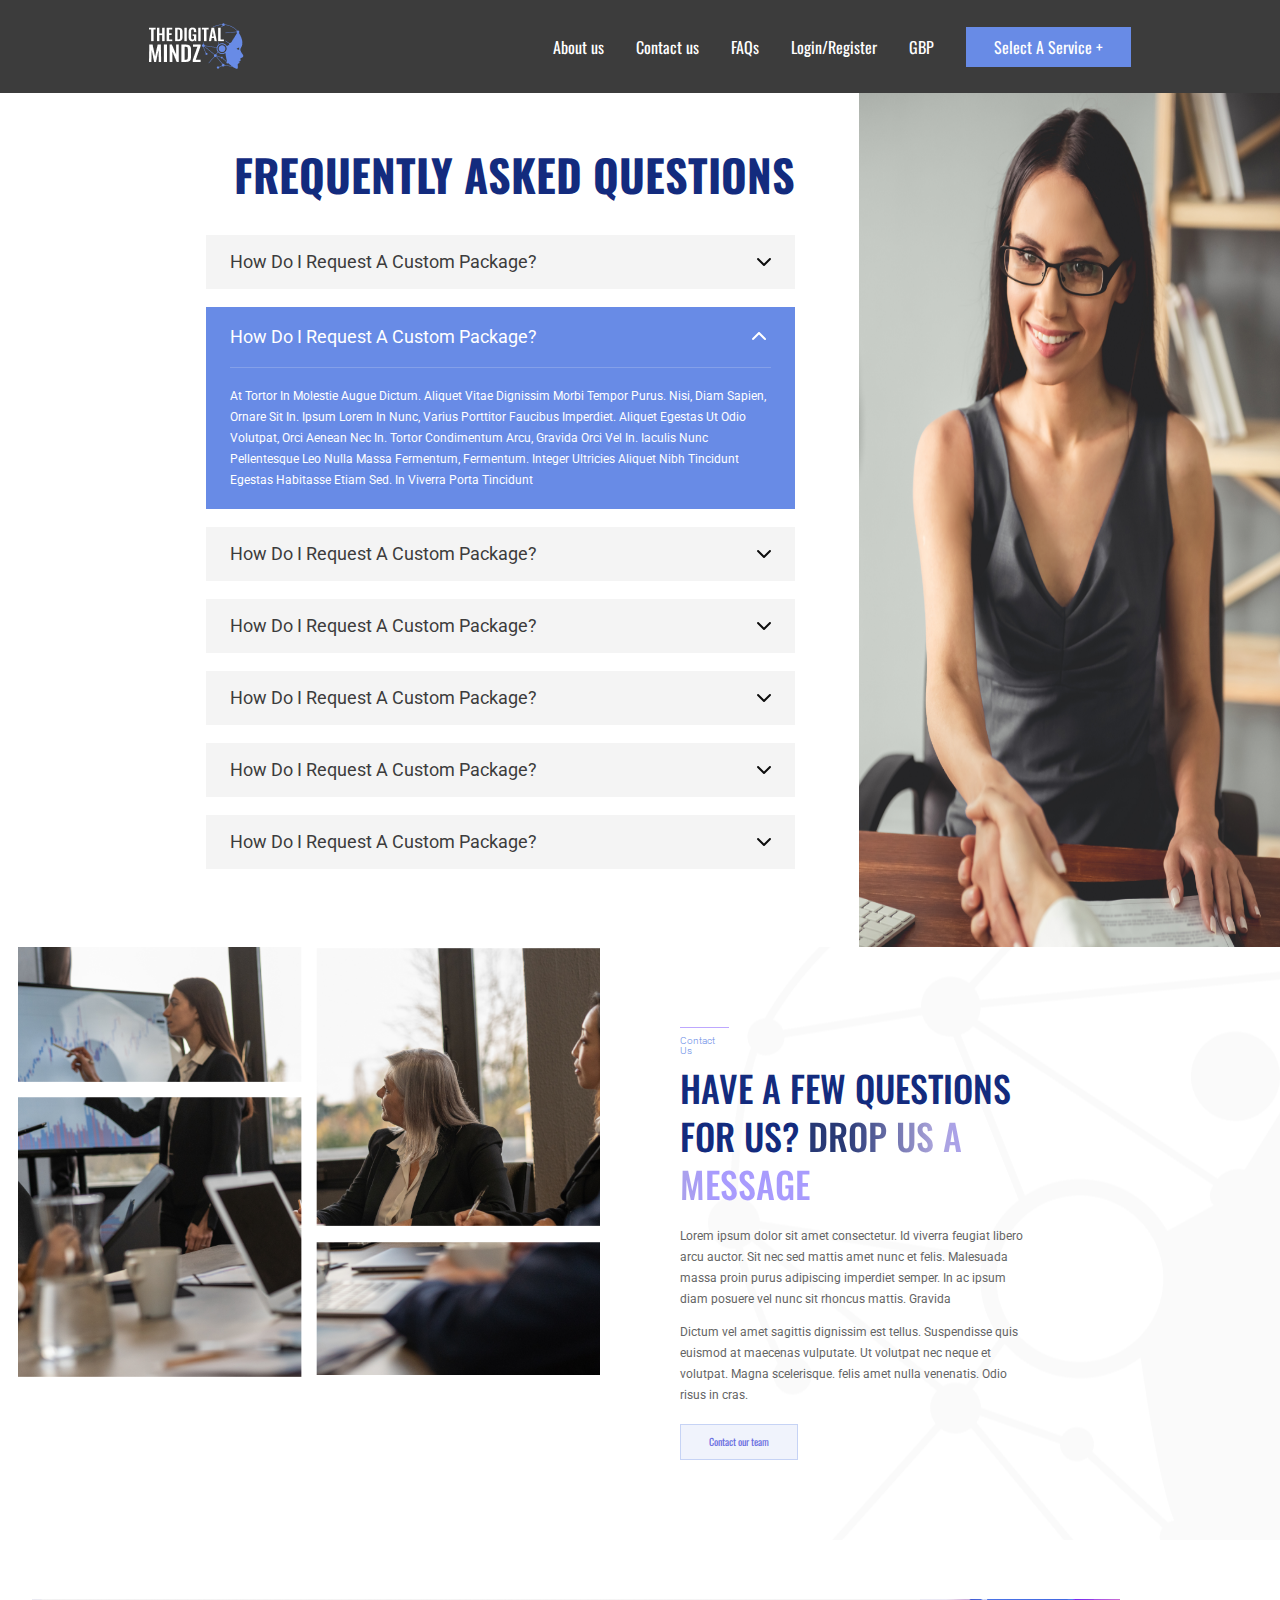
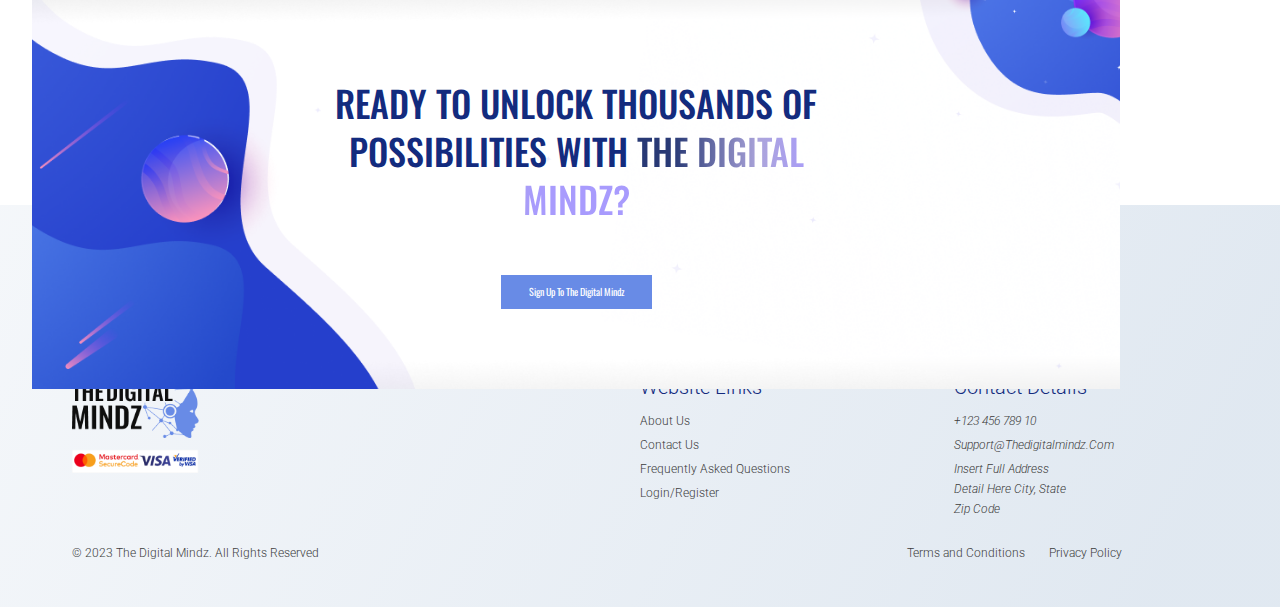
<file: html/faq.html>
<!DOCTYPE html>
<html lang="en">
  <head>
    <meta charset="UTF-8" />
    <meta name="viewport" content="width=device-width, initial-scale=1.0" />
    <title>Reskin FAQs</title>

    <link rel="preconnect" href="https://fonts.googleapis.com" />
    <link rel="preconnect" href="https://fonts.gstatic.com" crossorigin />
    <link
      href="https://fonts.googleapis.com/css2?family=Oswald:wght@200..700&family=Roboto:ital,wght@0,100;0,300;0,400;0,500;0,700;0,900;1,100;1,300;1,400;1,500;1,700;1,900&display=swap"
      rel="stylesheet"
    />

    <link rel="stylesheet" href="../css/general.css" />
    <link rel="stylesheet" href="../css/style.css" />
    <link rel="stylesheet" href="../css/query.css" />

    <script src="../js/index.js"></script>
  </head>
  <body id="faq-page">
    <div id="header"></div>

    <main>
      <section class="section-accordian">
        <div class="accordian-grid">
          <div class="accordian-box">
            <h1 class="heading-primary uppercase text-align-right">
              Frequently Asked Questions
            </h1>

            <div class="item margin-bot-sm">
              <p>How do I request a custom package?</p>
              <img src="../img/Shape.svg" alt="open arrow" />
            </div>

            <div class="item open margin-bot-sm">
              <p>How do I request a custom package?</p>
              <img src="../img/Icon.svg" alt="close arrow" />
              <p class="hidden-p">
                At tortor in molestie augue dictum. Aliquet vitae dignissim
                morbi tempor purus. Nisi, diam sapien, ornare sit in. Ipsum
                lorem in nunc, varius porttitor faucibus imperdiet. Aliquet
                egestas ut odio volutpat, orci aenean nec in. Tortor condimentum
                arcu, gravida orci vel in. Iaculis nunc pellentesque leo nulla
                massa fermentum, fermentum. Integer ultricies aliquet nibh
                tincidunt egestas habitasse etiam sed. In viverra porta
                tincidunt
              </p>
            </div>

            <div class="item margin-bot-sm">
              <p>How do I request a custom package?</p>
              <img src="../img/Shape.svg" alt="open arrow" />
            </div>

            <div class="item margin-bot-sm">
              <p>How do I request a custom package?</p>
              <img src="../img/Shape.svg" alt="open arrow" />
            </div>

            <div class="item margin-bot-sm">
              <p>How do I request a custom package?</p>
              <img src="../img/Shape.svg" alt="open arrow" />
            </div>

            <div class="item margin-bot-sm">
              <p>How do I request a custom package?</p>
              <img src="../img/Shape.svg" alt="open arrow" />
            </div>

            <div class="item margin-bot-sm">
              <p>How do I request a custom package?</p>
              <img src="../img/Shape.svg" alt="open arrow" />
            </div>
          </div>
          <div class="accordian-img-box">
            <img src="../img/Rectangle 24.png" alt="lady meating client" />
          </div>
        </div>
      </section>

      <div>

     <section class="section-cta">
      <section class="section-content-us-cta">
        <div class="drop-message-container grid grid--2--cols">
          <div class="drop-message-img-box">
            <img src="../img/Vector 2.png" alt="meeting" />
          </div>
          <div class="drop-message-text-box">
            <h4 class="drop-message-sub-heading">Contact us</h4>
            <h2 class="heading-secondary uppercase margin-bot-sm">
              Have a few questions for us?
              <span class="drop-message-sub-heading-span"
                >Drop us a message</span
              >
            </h2>
            <p class="drop-message-p margin-bot-xsm">
              Lorem ipsum dolor sit amet consectetur. Id viverra feugiat libero
              arcu auctor. Sit nec sed mattis amet nunc et felis. Malesuada
              massa proin purus adipiscing imperdiet semper. In ac ipsum diam
              posuere vel nunc sit rhoncus mattis. Gravida
            </p>
            <p class="drop-message-p margin-bot-sm">
              Dictum vel amet sagittis dignissim est tellus. Suspendisse quis
              euismod at maecenas vulputate. Ut volutpat nec neque et volutpat.
              Magna scelerisque. felis amet nulla venenatis. Odio risus in cras.
            </p>
            <a href="#" class="btn-outline">Contact our team</a>
          </div>
        </div>
      </section>

      <section class="section-signup-cta">
        <div class="container">
          <div class="cta-box">
            <h2 class="heading-secondary uppercase text-align-cen margin-bot-md">
              Ready to unlock thousands of possibilities with <span class="drop-message-sub-heading-span"> the digital mindz?</span>
            </h2>

            <a href="#" class="btn-filled capitalize"
              >sign up to the digital mindz</a
            >
          </div>
        </div>
      </section>
    </section>
    </main>
    <div id="footer"></div>
  </body>
</html>
</file>
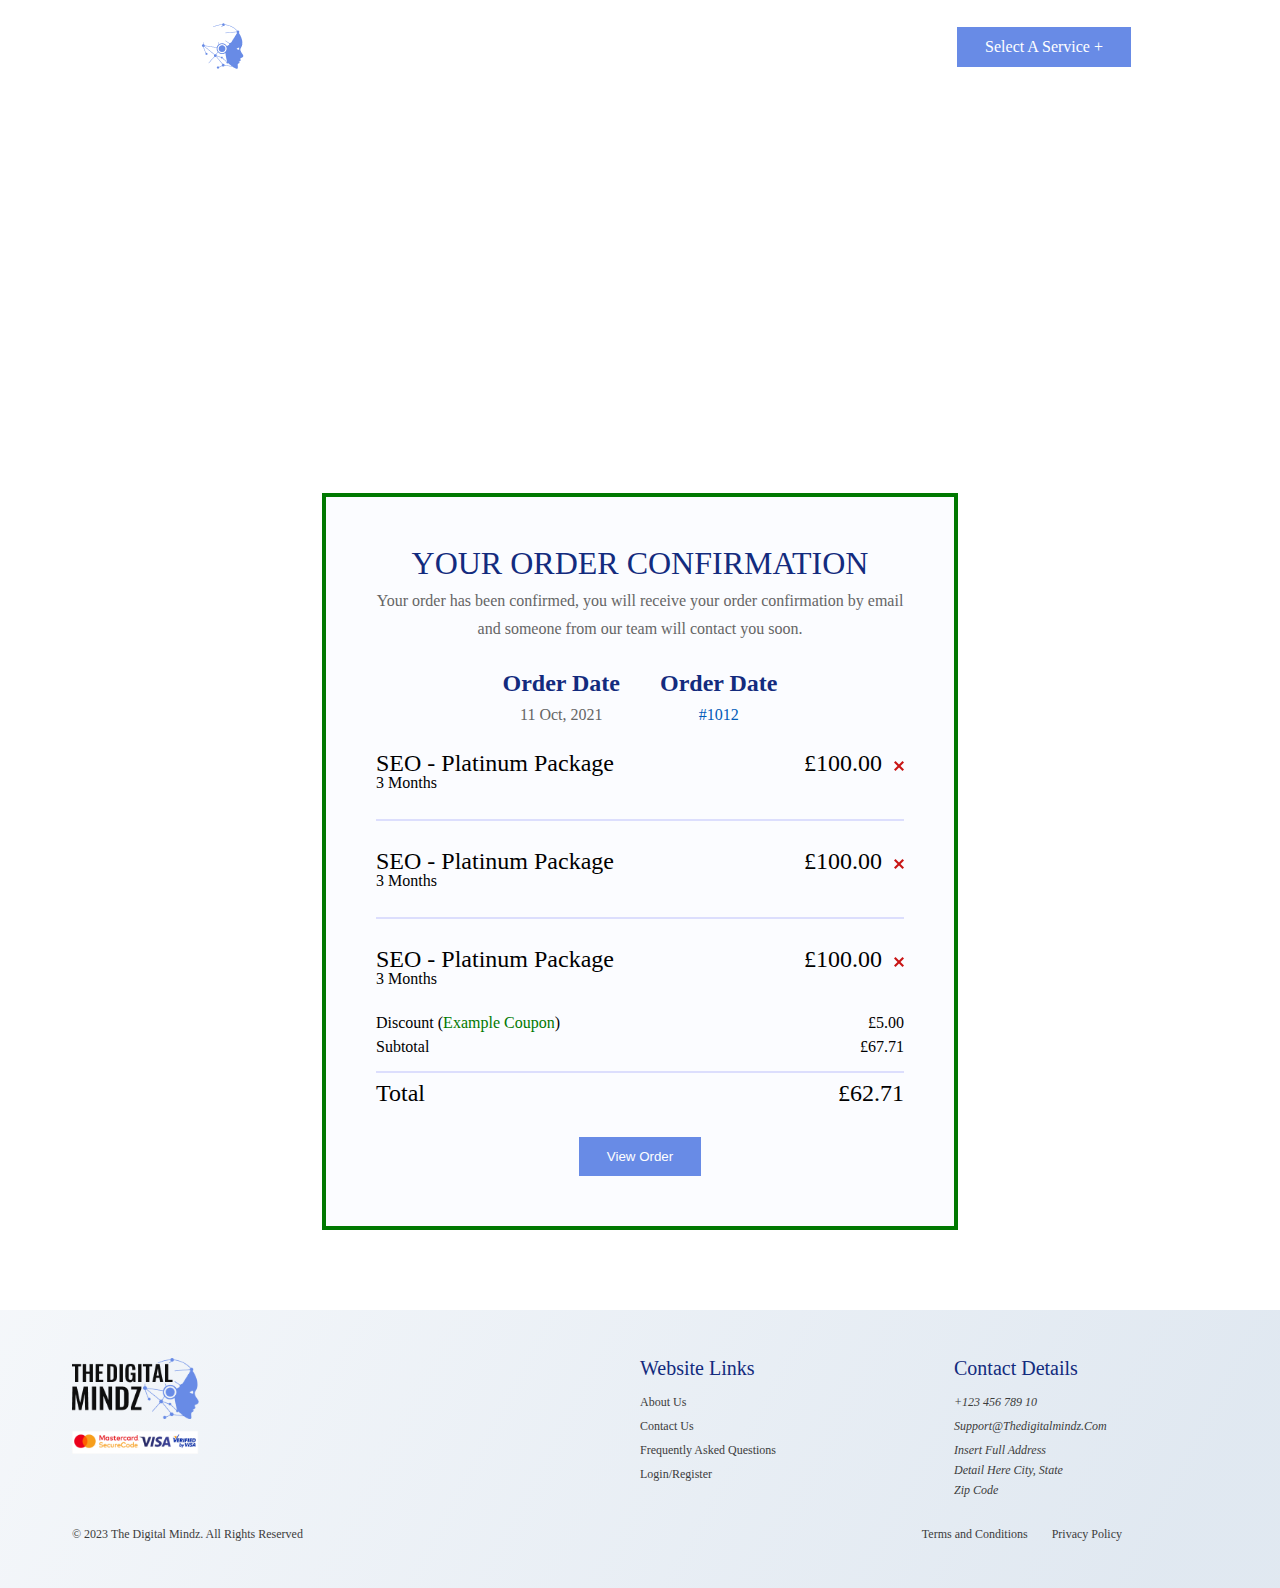
<file: html/payment.html>
<!DOCTYPE html>
<html lang="en">
  <head>
    <meta charset="UTF-8" />
    <meta name="viewport" content="width=device-width, initial-scale=1.0" />
    <title>Document</title>
    <link rel="stylesheet" href="../css/general.css" />
    <link rel="stylesheet" href="../css/style.css" />
    <link rel="stylesheet" href="../css/query.css" />
  </head>
  <body id="checkout-page">
    <div id="header"></div>
    <main>
      <section class="section-checkout">
        <div class="checkout-container">
          <div class="checkbox-details">
            <h2 class="heading-primary uppercase margin-bot-sm">
              payment successful
            </h2>
            <p class="checkout-p margin-bot-md">
              Lorem ipsum dolor sit amet consectetur. Hendrerit id sed blandit
              viverra dui maecenas diam. Massa maecenas feugiat id ipsum. Nunc
              sed donec
            </p>
          </div>
          <div class="progress-bar">
            <div class="progress">
              <div class="active dot"></div>
              <p>your basket</p>
            </div>
            <div class="progress">
              <div class="active dot"></div>
              <p>secure checkout</p>
            </div>
            <div class="progress">
              <div class="active dot"></div>
              <p>Checkout complete</p>
            </div>
          </div>
        </div>
      </section>

      <section class="section-billing">
        <div class="cart-summary payment">
          <h2 class="payment-h uppercase text-align-cen">
            Your order confirmation
          </h2>
          <p class="payment-p">
            Your order has been confirmed, you will receive your order
            confirmation by email and someone from our team will contact you
            soon.
          </p>
          <div class="order-box">
            <div class="order-details">
              <h4 class="order-title">Order Date</h4>
              <p class="order-date">11 Oct, 2021</p>
            </div>

            <div class="order-details">
              <h4 class="order-title">Order Date</h4>
              <p class="order-number">#1012</p>
            </div>
          </div>

          <div class="service-details-box">
            <div class="payment-service-details-box">
              <span class="service-name">SEO - platinum package</span>
              <div>
                <span class="service-price">£100.00 </span>
                <img
                  src="../img/close small.png"
                  alt="close icon"
                  class="close-icon"
                />
              </div>
            </div>
            <span class="service-period">3 Months</span>
          </div>

          <div class="service-details-box">
            <div class="payment-service-details-box">
              <span class="service-name">SEO - platinum package</span>
              <div>
                <span class="service-price">£100.00 </span>
                <img
                  src="../img/close small.png"
                  alt="close icon"
                  class="close-icon"
                />
              </div>
            </div>
            <span class="service-period">3 Months</span>
          </div>

          <div class="service-details-box last">
            <div class="payment-service-details-box">
              <span class="service-name">SEO - platinum package</span>
              <div>
                <span class="service-price">£100.00 </span>

                <img
                  src="../img/close small.png"
                  alt="close icon"
                  class="close-icon"
                />
              </div>
            </div>
            <span class="service-period">3 Months</span>
          </div>

          <div class="break-up">
            <div class="discount-details">
              <span class="discount"
                >Discount (<span class="coupon">Example Coupon</span>)</span
              >
              <span class="discount-amount">£5.00</span>
            </div>
            <div class="total-discount">
              <span class="sub-total">Subtotal</span>
              <span class="sub-total-amount">£67.71</span>
            </div>
            <div class="total">
              <span class="total">Total</span>
              <span class="total-amount">£62.71</span>
            </div>

        </div>
        <button class="btn-filled view-order-btn">View Order</button>
    </div>
      </section>
    </main>
    <div id="footer"></div>
    <script src="../js/index.js"></script>
  </body>
</html>
</file>
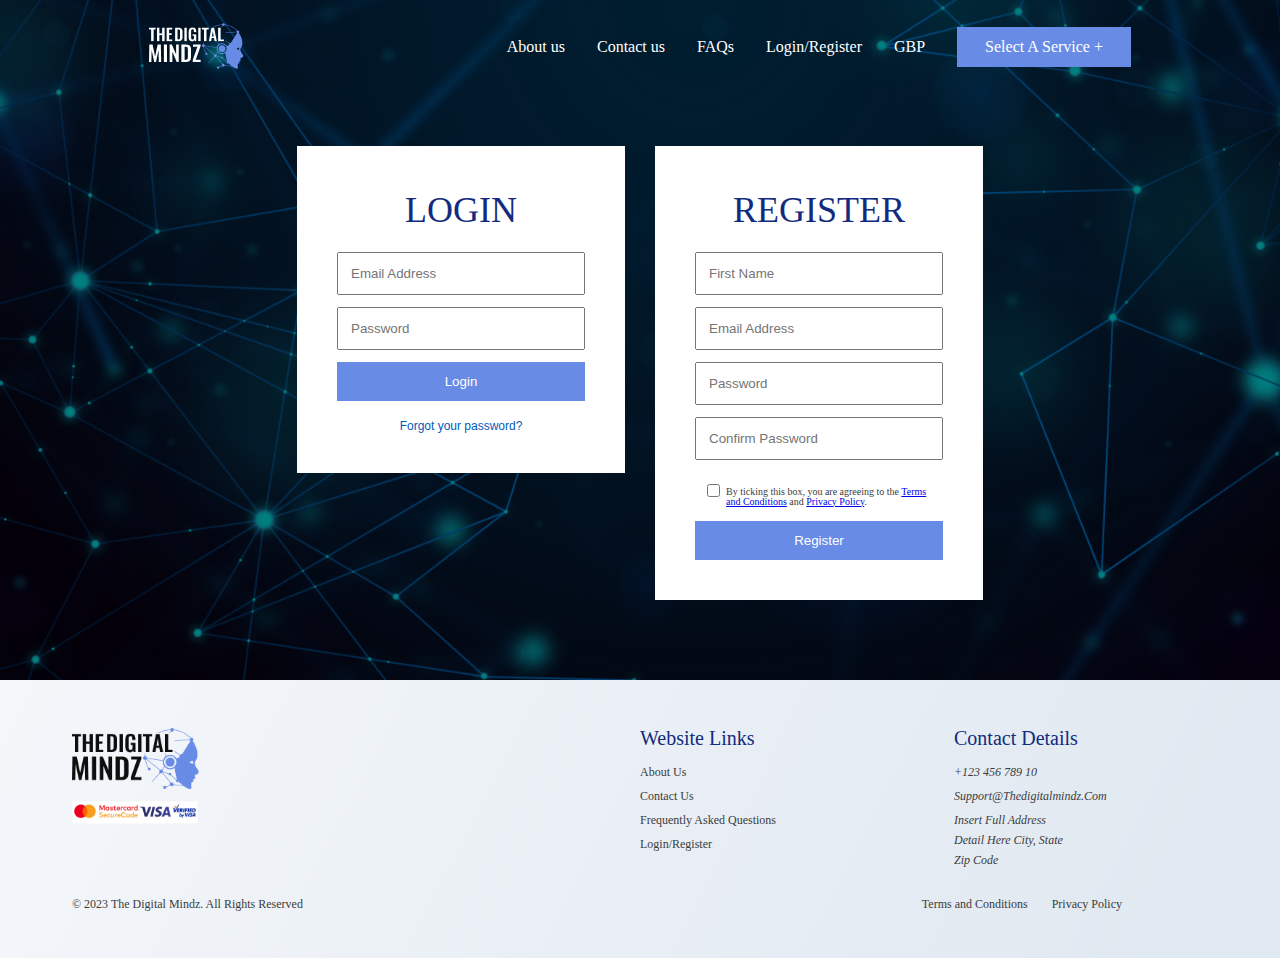
<file: html/register-login.html>
<!DOCTYPE html>
<html lang="en">
  <head>
    <meta charset="UTF-8" />
    <meta name="viewport" content="width=device-width, initial-scale=1.0" />
    <title>Login/Register</title>
    <link rel="stylesheet" href="../css/general.css" />
    <link rel="stylesheet" href="../css/style.css" />
    <link rel="stylesheet" href="../css/query.css" />
  </head>
  <body id="register-login">
    <div class="register-login-wrapper">
      <div id="header"></div>
      <main>
        <section class="register-login-container grid grid--2--cols">
          <form action="" class="login-form">
            <h2
              class="heading-secondary uppercase text-align-cen margin-bot-sm"
            >
              Login
            </h2>
            <input type="email" placeholder="Email Address" />
            <input type="password" placeholder="Password" />
            <button class="btn-filled margin-bot-sm">Login</button>
            <button class="btn-forgot-password">Forgot your password?</button>
          </form>

          <dialog class="forgot-password-modal">
            <div class="forgot-password-container">
              <button class="close-forgot-password close">&times;</button>
              <h2
                class="heading-secondary text-align-cen uppercase margin-bot-sm"
              >
                Forgot your password?
              </h2>
              <p class="forgot-password-p margin-bot-sm">
                Lorem ipsum dolor sit amet consectetur. Nunc quis sagittis etiam
                nec cras. Ac eget etiam facilisi imperdiet nec sem. Arcu in.
              </p>
              <input
                type="email"
                class="forgot-password-email"
                placeholder="Email Address"
              />
              <label
                for="terms-condition"
                class="forgot-password-terms-and-condition"
              >
                <input
                  type="checkbox"
                  name="terms-condition"
                  id="terms-condition"
                />
                <span>
                  By ticking this box, you are agreeing to the
                  <a href="./terms-and-condition.html">Terms and Conditions</a>
                  and <a href="./privacy-policy.html">Privacy Policy</a>.
                </span>
              </label>
              <div class="text-align-cen">
                <button class="btn-filled">Submit message</button>
              </div>
            </div>
          </dialog>

          <form action="" class="register-from">
            <h2
              class="heading-secondary uppercase text-align-cen margin-bot-sm"
            >
              Register
            </h2>
            <input type="text" placeholder="First Name" />
            <input type="email" placeholder="Email Address" />
            <input type="password" placeholder="Password" />
            <input type="text" placeholder="Confirm Password" />
            <label for="terms-conditions" class="terms-and-condition-box">
              <input
                type="checkbox"
                name="terms-conditions"
                id="terms-conditions"
              />
              <span>
                By ticking this box, you are agreeing to the
                <a href="./terms-and-condition.html">Terms and Conditions</a>
                and <a href="./privacy-policy.html">Privacy Policy</a>.
              </span>
            </label>
            <button class="btn-filled">Register</button>
          </form>
        </section>
      </main>
    </div>

    <div id="footer"></div>
    <script src="../js/index.js"></script>
  </body>
</html>
</file>
<file: css/general.css>
/* 
--01 Typography

-Font-sizes
10 / 12 / 14 / 16 / 18 / 20 / 24 / 30 / 36 / 44 / 52 / 62 / 74 / 86 / 98 (in px)

- Font-width
Default: 400
Medium: 500
Semi-bold: 600
Bold: 700

- Line heights
Default: 1
Small: 1.05
Medium: 1.2
Paragraph default: 1.6
Large: 1.8

--02 Colors

- Primary-color:
#688BE6;

- Tints: 
#DCDEFD

- Shades: 
#BDA7FE
#686DE0
#132B7E



- Accents:
- Greys :
#0E0E0E
#656565
#3C3C3C


--03 Border-Radius

--04 Shadows

--05 Spacing
2 / 4 / 8 / 12 / 16 / 24 / 32 / 48 / 64 / 80 / 96 / 128 (in px)

*/


@font-face {
  font-family: "AvenirNextLTPro";
  src: url(/Reskin/AvenirNextLTPro-Regular.otf);
}

* {
  margin: 0;
  padding: 0;
  box-sizing: border-box;
}

html {
  font-size: 62.5%;
  overflow-x: hidden;
}

body {
  font-family: "Oswald", "sans-serif";
  font-weight: 400;
  line-height: 1;
  overflow-x: hidden;
}

/**************************/
/* GENRAL REUSABLE COMPONENTS */
/**************************/

.container {
  max-width: 120rem;
  padding: 0 3.2rem;
  margin: 0 auto;
}

.grid{
  display: grid;
}

.grid--2--cols{
  grid-template-columns: repeat(2,1fr);
}

.grid--3--cols{
  grid-template-columns: repeat(3,1fr);
}

.heading-primary {
  font-size: 4.4rem;
  color: #ffff;
}

.heading-secondary {
  font-size: 3.6rem;
  color: #132b7e;
  font-weight: 500;
  line-height: 4.8rem;
}

.heading-tertiary{
  font-size:2.4rem;
  font-weight: 500;
  color: #0E0E0E;
}

.heading-quadnary{
  font-size:1.8rem;
  font-weight: 300;
  color:#132B7E;
}

.btn-filled,
.btn-filled:link,
.btn-filled:visited {
  display: inline-block;
  text-decoration: none;
  border: none;
  padding: 1.2rem 2.8rem;
  background-color: #688be6;
  color: #ffff;
  cursor: pointer;
}

.btn-filled:hover,
.btn-filled:active {
  color: #686de0;
}

.btn-outline,
.btn-outline:link,
.btn-outline:visited {
  display: inline-block;
  border: none;
  text-decoration: none;
  padding: 1.2rem 2.8rem;
  background-color: rgb(104, 139, 230,0.10);
  border: 1px solid rgba(104, 140, 230, 0.30);
  color: #686DE0;
  cursor: pointer;
}

.btn-outline:hover,
.btn-outline:active {
  color: #DCDEFD;
}

.btn{
  text-align: center;
  font-size: 1.2rem;
  min-width: 20rem;
}

.header-section-wrapper {
  background-image: linear-gradient(rgba(0, 0, 0, 0.5), rgba(0, 0, 0, 0.5)),
    url(../img/terms-conditions-banner.jpeg);
  background-size: cover;
  background-position: center;
  background-repeat: no-repeat;
}

.text-align-cen {
  text-align: center!important;
}

.text-align-right {
  text-align: right!important;
}

.margin-bot-xsm{
  margin-bottom: 1.2rem!important;
}

.margin-bot-sm{
  margin-bottom: 1.8rem!important;
}

.margin-bot-md{
  margin-bottom: 2.4rem!important;
}

.uppercase{
  text-transform: uppercase!important;
}

.capitalize{
  text-transform: capitalize!important;
}
</file>
<file: css/style.css>
/**************************/
/* HEADER */
/**************************/

.header {
  display: flex;
  justify-content: space-between;
  align-items: center;
  padding: 2.3rem 24.9rem;
}

#faq-page .header {
  background-color: #3c3c3c;
}

.btn-mobile-nav {
  border: none;
  cursor: pointer;
  background: none;
  display: none;
  z-index: 9999;
}

.icon-mobile-nav img{
  font-size: 4.2rem;
  color:#fff;
}

.icon-mobile-nav[name="close-outline"] {
  display: none;
  max-width: 1.5rem;
  color: #fff;
}

/**************************/
/* NAVIGATION */
/**************************/

.main-nav-list {
  display: flex;
  align-items: center;
  gap: 3.2rem;
  list-style: none;
}

.main-nav-link:link,
.main-nav-link:visited {
  display: inline-block;
  text-decoration: none;
  font-size: 1.6rem;
  transition: all 0.3ms;
  color: #fff;
}

.main-nav-link:hover,
.main-nav-link:active {
  color: #686de0;
}

/**************************/
/* INTRO */
/**************************/

.header-intro-wrapper {
  background-image: url("../img/BG IMG.png");
  background-size: cover;
  background-position: center;
  background-repeat: no-repeat;}

.section-intro {
  display: flex;
  justify-content: center;
  align-items: center;
  flex-direction: column;
  gap: 1.8rem;
  padding: 16.2rem 0;
}

/**************************/
/* INFO */
/**************************/

.section-info {
  padding: 6.4rem 0;
}

.seo-info {
  font-family: "Roboto";
  display: flex;
  gap: 4.8rem;
  line-height: 2.8rem;
  text-align: justify;
  font-size: 1.6rem;
  color: #656565;
  font-weight: 300;
}

/**************************/
/* HOW WE */
/**************************/

.how-we-container {
  padding: 0 0 1.8rem 1.8rem;
}

.how-we-img {
  width: 100%;
}

.how-we-text-box-1 {
  padding: 4.8rem 25rem 4.8rem 6.4rem;
}

.how-we-text-box-2 {
  padding: 6.4rem 6.4rem 6.4rem 25rem;
}

.how-we-text {
  font-family: "Roboto";
  line-height: 2.4rem;
  text-align: justify;
  font-size: 1.6rem;
  color: #656565;
  font-weight: 300;
}

/**************************/
/* HOW TO */
/**************************/

.section-how-to {
  background: linear-gradient(
      92.38deg,
      #f0f0f0 1.99%,
      #bcc7db 57.42%,
      rgba(188, 199, 219, 0) 74.66%
    ),
    url("../img/how-to-bg.png");
  background-size: cover, contain;
  background-position: center, center;
  background-repeat: no-repeat, no-repeat;
  padding: 8rem 0;
}

.how-to-text-box {
  margin-bottom: 3.6rem;
}

.how-to-heading {
  font-size: 3rem;
  color: #3c3c3c;
}

.how-to-text {
  font-family: "Roboto";
  font-size: 1.6rem;
  line-height: 2.8rem;
  font-weight: 300;
  text-align: justify;
  max-width: 77rem;
  margin: 0 auto;
  color: #656565;
}

.how-to-step-box {
  column-gap: 3.6rem;
}

.how-to-step {
  padding: 1.6rem;
  background-color: #ffffff;
  border: 1px solid #dcdefd;
  box-shadow: 0px 1.85px 3.15px 0px #00000004;
}

/**************************/
/* Pricing And Packages */
/**************************/

.section-pricing {
  padding: 4.8rem 0;
}

.packages {
  display: flex;
  justify-content: center;
}

.packages-btn {
  border: 1px solid #d0d0d0;
  background: none;
  background-color: #f4f4f4;
  padding: 1.2rem 3.6rem;
  color: #3c3c3c;
  text-transform: capitalize;
}

.table-container {
  max-width: 100%;
  display: flex;
  justify-content: center;
  margin: 0 auto;
}

.package-feature-table {
  border-collapse: collapse;
}

.table-header {
  background-color: #132b7e;
  color: #ffffff;
}

table th,
td {
  font-size: 1.8rem;
  padding: 0.8rem 8rem;
  font-weight: 300;
  text-align: center;
}

tbody tr:nth-child(odd) {
  background-color: #f4f4f4;
}

.table-serial-cl {
  padding-left: 1.2rem;
  text-align: left;
}

.add-to-cart-row td {
  padding: 0;
}

.add-to-cart-btn {
  border: 1px solid #d0d0d0;
  background: none;
  font-size: 1.2rem;
  background-color: #688be6;
  padding: 1.2rem 7.2rem;
  color: #ffffff;
}

.add-to-cart-modal {
  top: 50%;
  left: 50%;
  transform: translate(-50%, -50%);
  padding: 6.4rem;
  border: none;
  width: 100%;
  max-width: 51.9rem;
}

.add-to-cart-modal::backdrop {
  background-color: rgba(0, 0, 0, 0.4);
}

.close {
  cursor: pointer;
  position: absolute;
  top: 2.4rem;
  right: 2.4rem;
  border: none;
  background: none;
  font-size: 2.4rem;
}

.modal-title {
  margin-bottom: 3.2rem;
}

.add-to-cart-modal-btn-box {
  display: flex;
  gap: 2.4rem;
  justify-content: center;
}

/**************************/
/* Get In Touch */
/**************************/

.section-get-in-touch {
  background-image: url("../img/BG\ Img\ 2.png");
  background-size: cover;
  padding: 4.8rem 0;
}

.container-get-in-touch {
  background: #f4f4f4;
  padding: 4.8rem;
  max-width: 60rem;
  margin: 0 auto;
}

.get-in-touch-title {
  padding: 0 4rem;
}

.get-in-touch-description {
  font-family: "Roboto";
  font-weight: 300;
  font-size: 1.2rem;
  color: #656565;
}

.get-in-touch-form {
  gap: 1.2rem;
}

.get-in-touch-form input,
textarea,
label {
  border: none;
  font-family: "Roboto";
  font-weight: 300;
  border: 1px solid #656565;
  padding: 1.2rem;
  color: #3c3c3c;
}

input[type="file"] {
  display: none;
}

.custom-file-upload {
  display: flex;
  align-items: center;
  justify-content: space-between;
  background-color: #fff;
  font-size: 1.4rem;
  cursor: pointer;
}

.form-message {
  height: 11.5rem;
  resize: none;
  line-height: 1.5;
  grid-column: 1/-1;
}

.terms-condition {
  gap: 0.8rem;
  display: flex;
  align-items: center;
  grid-column: 1/-1;
  font-size: 1.2rem;
  border: none;
}

.btn-submit {
  grid-column: 1/-1;
  place-self: center;
  padding: 1.2rem 9.8rem;
  font-size: 1.2rem;
  background-color: #688be6;
  color: #fff;
  border: none;
  cursor: pointer;
}

/**************************/
/* Footer */
/**************************/

.footer {
  background: linear-gradient(
    297.59deg,
    rgba(194, 210, 227, 0.5) 9.31%,
    rgba(242, 245, 249, 0.5) 118.48%
  );
  padding: 4.8rem 0;
  font-family: "Roboto";
  font-weight: 300;
}

.footer-grid {
  display: grid;
  grid-template-columns: 2fr 1fr 1fr;
  column-gap: 6rem;
}

.footer-logo {
  width: 25%;
}

.footer-heading {
  text-transform: capitalize;
  font-size: 2rem;
  color: #132b7e;
  margin-bottom: 1.8rem;
}

.footer-nav {
  list-style: none;
}

.footer-link:link,
.footer-link:visited {
  display: inline-block;
  text-decoration: none;
  font-size: 1.2rem;
  text-transform: capitalize;
  color: #3c3c3c;
  margin-bottom: 1.2rem;
}

.footer-link:hover,
.footer-link:active {
  text-decoration: none;
}

.address span {
  display: inline-block;
  margin-bottom: 0.8rem;
  font-size: 1.2rem;
  color: #3c3c3c;
}

.web-cc {
  display: grid;
  max-width: 105rem;
  grid-template-columns: 2fr auto auto;
  column-gap: 1.2rem;
  font-size: 1.2rem;
  color: #3c3c3c;
}

.footer-rights {
  font-size: 1.2rem;
}

.footer-terms {
  display: inline-block;
  text-align: end;
  padding-left: 0.8rem;
  cursor: pointer;
}

.footer-policy {
  margin-left: 1.2rem;
  cursor: pointer;
}

/**************************/
/* FAQ Page */
/**************************/

/**************************/
/* Accordian */
/**************************/

.accordian-grid {
  display: grid;
  grid-template-columns: 1.7fr 1fr;
  padding-left: 14.2rem;
}

.accordian-box {
  padding: 6rem 6.4rem;
}

.accordian-box .heading-primary {
  color: #132b7e;
  margin-bottom: 3.8rem;
}

.item {
  display: grid;
  grid-template-columns: 1fr auto;
  align-items: center;
  gap: 1.8rem;
  padding: 1.8rem 2.4rem;
  background-color: #f4f4f4;
  color: #3c3c3c;
  font-family: "Roboto";
  font-size: 1.8rem;
  font-weight: 400;
  text-transform: capitalize;
}

.open {
  color: #fff;
  background-color: #688be6;
}

.hidden-p {
  grid-column: 1/-1;
  border-top: 1px solid rgb(244, 244, 244, 0.2);
  padding-top: 1.8rem;
  font-size: 1.2rem;
  line-height: 2.1rem;
}

.accordian-img-box img {
  width: 100%;
  height: 100%;
}

/**************************/
/* Section Cta */
/**************************/

.section-cta {
  background-image: url("../img/bg.png");
  background-repeat: no-repeat;
  background-position: right;
  position: relative;
}

/**************************/
/* Contact Us Cta */
/**************************/

.section-content-us-cta {
  margin-bottom: 26.5rem;
}

.drop-message-container {
  padding: 0 1.8rem;
  gap: 8rem;
}

.drop-message-img-box img {
  width: 100%;
}

.drop-message-text-box {
  width: 60%;
  padding: 8rem 0;
}

.drop-message-sub-heading {
  width: 14%;
  padding: 0.8rem 0;
  border-top: 1px solid #bda7fe;
  color: #688be6;
  font-family: "Roboto";
  font-weight: 300;
  text-transform: capitalize;
}

.drop-message-sub-heading-span {
  background: linear-gradient(
    90.09deg,
    #283975 12.87%,
    #aca5dc 44.77%,
    #a89bfd 65.66%
  );
  background-clip: text;
  color: transparent;
}

.drop-message-p {
  font-family: "Roboto";
  font-weight: 400;
  font-size: 1.2rem;
  line-height: 2.1rem;
  color: #656565;
}

/**************************/
/* Sign up CTA */
/**************************/

#faq-page .footer {
  padding-top: 17.2rem;
}

.section-signup-cta {
  position: absolute;
  top: 110%;
  right: 10%;
}

.cta-box {
  padding: 8rem 26rem;
  width: 100%;
  background-image: url("../img/Group.png");
  background-size: cover;
  display: flex;
  flex-direction: column;
  gap: 2.8rem;
  align-items: center;
}

/**************************/
/* Contact Us Page */
/**************************/

/**************************/
/* Contact Us Section */
/**************************/

.header-intro-wrapper-contact-us {
  background-image: url("../img/content-us-banner.jpeg");
  background-size: cover;
  background-position: center;
  background-repeat: no-repeat;
}

.contact-us-container {
  padding: 5.9rem 0 15.9rem 0;
}

.content-us-p {
  font-family: "Robot";
  font-weight: 300;
  font-size: 1.2rem;
  line-height: 2.8rem;
  color: #dcdefd;
}

/**************************/
/* Contact Details */
/**************************/

.contact-detail-container {
  position: absolute;
  top: 38rem;
  left: 25rem;
  display: flex;
  justify-content: center;
  gap: 1.8rem;
}

.contact-detail {
  display: grid;
  grid-template-columns: auto 1fr;
  gap: 1.8rem;
  padding: 1.6rem 11.3rem 1.6rem 1.8rem;
  border: 1px solid #bda7fe;
  background-color: #ffffff;
}

.contact-image-box img {
  width: 6.8rem;
  height: 6.8rem;
  object-fit: cover;
}

.contact-text-box {
  display: flex;
  flex-direction: column;
  justify-content: center;
}

.contact-text-box .footer-link,
.address {
  color: #656565;
}

/**************************/
/* Contact Us Get In touch */
/**************************/

.section-get-in-touch-contact {
  display: grid;
  grid-template-columns: 1fr 2fr 1fr;
  padding: 15.4rem 0 8.4rem 0;
}

.side-img {
  width: 100%;
  background-size: cover;
}

.left {
  background-image: url("../img/bg.png");
  transform: scaleX(-1);
}

.right {
  background-image: url("../img/bg.png");
}

/**************************/
/* About Us Page */
/**************************/

/**************************/
/* About Us Section */
/**************************/

.header-intro-wrapper-about-us {
  background-image: linear-gradient(rgba(0, 0, 0, 0.7), rgba(0, 0, 0, 0.7)),
    url(../img/about-us-banner.jpeg);
  background-size: cover;
  background-position: center;
  background-repeat: no-repeat;
}

.about-us-container {
  padding: 6rem 0 8.6rem 0;
  display: flex;
  flex-direction: column;
  align-items: center;
  text-align: center;
  gap: 2.4rem;
}

.about-us-heading {
  font-family: "Roboto";
  font-weight: 300;
  font-size: 1.2rem;
  color: #f4f4f4;
  border-top: 1px solid #f4f4f4;
  padding: 0.8rem;
}

.about-us-title {
  max-width: 30rem;
  line-height: 6.4rem;
  color: #f8f8f8;
}

.about-us-p {
  font-family: "Roboto";
  font-weight: 300;
  font-size: 1.6rem;
  color: #dcdefd;
  line-height: 2.8rem;
  max-width: 75rem;
}

/**************************/
/* About Us Info Section */
/**************************/

.about-us-info-container {
  padding: 1.8rem;
}

.about-us-info-img {
  width: 100%;
  height: 100%;
}

.about-us-info-text-box {
  padding: 6.4rem 0;
  max-width: 41rem;
}

.right-text {
  margin-left: 6.4rem;
}

.left-text {
  justify-self: flex-end;
  margin-right: 6.4rem;
}

.about-us-info-p {
  font-family: "Roboto";
  font-weight: 300;
  font-size: 1.2rem;
  color: #656565;
  line-height: 2.8rem;
}

.about-us-info-sub-heading {
  font-family: "Roboto";
  font-weight: 300;
  font-weight: 1.2rem;
  padding: 0.8rem 0;
  border-top: 1px solid #bda7fe;
  max-width: 5rem;
  color: #688be6;
}

.about-us-info-span {
  color: transparent;
  background: linear-gradient(
    90.09deg,
    #283975 12.87%,
    #aca5dc 44.77%,
    #a89bfd 65.66%
  );
  background-clip: text;
}

/**************************/
/* Frame Section */
/**************************/

.frame-img {
  width: 100%;
}

/**************************/
/* Anchor Section */
/**************************/

.bottom {
  background-image: url(../img/bg.png);
  background-position: right;
  background-size: contain;
  background-repeat: no-repeat;
  margin-bottom: 31rem;
  position: relative;
}

.anchor-container {
  position: absolute;
  bottom: -80%;
  left: 10%;
  display: flex;
  flex-direction: column;
  justify-content: center;
  align-items: center;
  gap: 3rem;
  padding: 11rem 26rem;
  background-image: url(../img/Group.png);
  background-size: cover;
  max-width: 130rem;
  margin: 0 auto;
}

#about-us-page .footer {
  padding-top: 21rem;
}

.anchor-title {
  max-width: 60rem;
}

.anchor-span {
  color: transparent;
  background: linear-gradient(
    89.93deg,
    #283975 51.33%,
    #aca5dc 78.87%,
    #a89bfd 96.92%
  );
  background-clip: text;
}

.not-found {
  background-image: url(../img/young-cheerful-people-smiling-relaxing-pub.png);
  background-size: cover;
}

.section-not-found {
  min-height: 60rem;
}

.not-found-container {
  display: flex;
  flex-direction: column;
  align-items: center;
  padding: 8rem;
  max-width: 71.4rem;
  max-height: 49.4rem;
  margin: 0 auto;
  background-color: #f4f4f4;
}

.not-found-title {
  font-family: "Roboto";
  font-size: 20rem;
  font-weight: 700;
  color: #132b7e;
  margin-bottom: 2.4rem;
}

.not-found-p {
  font-family: "Roboto";
  font-size: 1.4rem;
  font-weight: 300;
  line-height: 2.8rem;
  color: #656565;
  margin-bottom: 3.2rem;
}

/**************************/
/* Terms and Conditions Page*/
/**************************/

/**************************/
/* Terms and Conditions Section */
/**************************/

.section-terms-and-conditions {
  padding: 5.2rem 0 8rem 0;
}

.section-terms-and-conditions-box {
  display: flex;
  flex-direction: column;
  max-width: 108rem;
  padding: 7.4rem 0;
  margin: 0 auto;
  gap: 8rem;
}

.terms-and-conditions-p {
  font-family: "Roboto";
  font-size: 1.6rem;
  font-weight: 300;
  line-height: 2.8rem;
  text-align: left;
  text-underline-position: from-font;
  text-decoration-skip-ink: none;
}

/**************************/
/* Register Login Page*/
/**************************/

/**************************/
/* Register Login Section */
/**************************/

.register-login-wrapper {
  background-image: linear-gradient(rgba(0, 0, 0, 0.5), rgba(0, 0, 0, 0.5)),
    url("../img/login-background.jpeg");
  background-size: cover;
  background-repeat: no-repeat;
  background-position: center;
}

.register-login-container {
  padding: 5.2rem 29.7rem 8rem 29.7rem;
  gap: 3rem;
  background-position-y: 69.2%;
  align-items: start;
}

.login-form,
.register-from {
  display: flex;
  justify-content: center;
  background-color: #ffffff;
  flex-direction: column;
  padding: 4rem;
}

.login-form input,
.register-from input {
  padding: 1.2rem;
  margin-bottom: 1.2rem;
}

.forgot-password-modal {
  top: 50%;
  left: 50%;
  transform: translate(-50%, -50%);
  padding: 4.8rem;
}

.forgot-password-p {
  font-family: "Roboto";
  font-size: 1.6rem;
  text-align: center;
  color: #656565;
}

.forgot-password-modal input {
  padding: 1.2rem;
}

.forgot-password-email {
  width: 100%;
  margin-bottom: 1.2rem;
}

.forgot-password-terms-and-condition {
  border: none;
  display: flex;
  align-items: center;
  gap: 0.6rem;
}

.btn-forgot-password {
  border: none;
  background-color: #ffffff;
  color: #005bb9;
  cursor: pointer;
  font-size: 1.2rem;
}

.terms-and-condition-box {
  display: flex;
  border: none;
  align-items: center;
  justify-content: center;
  gap: 0.6rem;
}

/**************************/
/* Checkout Page*/
/**************************/

/**************************/
/* Checkout Section */
/**************************/

.section-checkout {
  padding: 7.6rem 0;
  text-align: center;
}

.checkbox-details {
  margin: 0 auto;
  max-width: 54.6rem;
}

.checkout-p {
  font-family: "Roboto";
  font-size: 1.6rem;
  line-height: 175%;
  letter-spacing: 0%;
  text-align: center;
  color: #ffffff;
}

.progress-bar {
  display: flex;
  justify-content: center;
  gap: 40rem;
  text-transform: capitalize;
}

.progress {
  display: flex;
  flex-direction: column;
  align-items: center;
  justify-content: center;
  color: #ffffff;
}

.dot {
  width: 7px;
  height: 7px;
  border-radius: 50%;
  background: #9b9b9b;
  margin-bottom: 0.8rem;
}

.active {
  background: #ffffff;
}

/**************************/
/* Billing Section */
/**************************/

.section-billing {
  display: flex;
  justify-content: center;
  padding: 8rem 0;
  gap: 6.6rem;
}

.billing-details {
  display: flex;
  max-width: 71.6rem;
  flex-direction: column;
  justify-content: center;
  align-items: center;
  padding: 4rem;
}

.billing-form {
  grid-template-columns: 1fr 1fr;
  gap: 2.4rem;
}

.billing-form input {
  padding: 1.6rem;
}

.email {
  grid-column: 1/-1;
}

.checkout-terms-and-condition {
  grid-column: 1/-1;
  border: none;
  display: flex;
  align-items: center;
  justify-content: start;
  gap: 0.6rem;
  font-size: 1.6rem;
  letter-spacing: -1.5%;
  padding: 0;
}

.cart-summary {
  max-width: 46.8rem;
  background-color: #dcdefd1a;
  padding: 5rem;
}

.cart-summary-h {
  color: #3c3c3c;
}

.service-details-box {
  padding: 2.8rem 0;
  border-bottom: 2px solid #dcdefd;
}

.last {
  border: none;
}

.service-details {
  display: flex;
  align-items: center;
  margin-bottom: 0.6rem;
}

.service-name,
.service-price {
  font-family: "Roboto";
  font-size: 2.4rem;
  text-transform: capitalize;
}

.service-name {
  margin-right: 3.5rem;
}

.service-price {
  margin-right: 0.6rem;
}

.service-period {
  font-weight: 300;
  font-size: 1.6rem;
  align-self: self-start;
}

.discount-details,
.total-discount,
.total,
.discount-box {
  display: flex;
  justify-content: space-between;
  margin-bottom: 0.8rem;
}

.total-discount {
  padding-bottom: 1.6rem;
  border-bottom: 2px solid #dcdefd;
}

.coupon {
  color: #007800;
}

.discount,
.sub-total,
.discount-amount,
.sub-total-amount {
  font-family: "Roboto";
  font-size: 1.6rem;
  letter-spacing: 0%;
}

.total {
  font-size: 2.4rem;
  letter-spacing: 0%;
  text-transform: capitalize;
  margin-bottom: 1.6rem;
}

.discount-input {
  padding: 1.6rem 8rem 1.6rem 1.6rem;
}

/**************************/
/* Payment Page*/
/**************************/

/**************************/
/* Payment Section */
/**************************/

.payment {
  margin: 0 auto;
  max-width: 63.6rem;
  border: 4px solid #007800;
}

.payment-h {
  font-weight: 500;
  font-size: 3.2rem;
  color: #132b7e;
  margin-bottom: 0.8rem;
}

.payment-p {
  font-family: "Roboto";
  font-size: 1.6rem;
  line-height: 175%;
  letter-spacing: 0%;
  text-align: center;
  color: #656565;
  margin-bottom: 2.8rem;
}

.order-box {
  display: flex;
  justify-content: center;
  gap: 4rem;
}

.order-details {
  display: flex;
  flex-direction: column;
  align-items: center;
}

.order-title {
  font-size: 2.4rem;
  text-transform: capitalize;
  color: #132b7e;
  margin-bottom: 1.2rem;
}

.order-date,
.order-number {
  font-family: "Roboto";
  font-size: 1.6rem;
  color: #656565;
}

.order-number {
  color: #005bb9;
}

.payment-service-details-box {
  display: flex;
  justify-content: space-between;
}

.view-order-btn {
  display: block;
  margin: 0 auto;
}
</file>
<file: css/query.css>
/* *************************/
/* BELOW 1260px (Smaller desktops) */
/**************************/

@media (max-width: 84rem) {
  .header {
    padding: 2.3rem 14.9rem;
  }
}

@media (max-width: 70rem) {
  .header {
    padding: 2.3rem 9.9rem;
  }
}

@media (max-width: 70rem) {
  .header {
    padding: 2.3rem 9.9rem;
  }
}

@media (max-width: 55rem) {
  .header {
    padding: 2.3rem 5.9rem;
  }

  .footer-logo {
    width: 35%;
  }
}

@media (max-width: 50rem) {
  html {
    font-size: 50%;
  }

  .btn-mobile-nav {
    display: block;
  }

  .main-nav-list {
    position: fixed;
    top: 0;
    right: 0; 
    width: 100%;
    height: 100vh;
    background-color: #686de0;
    display: flex;
    flex-direction: column;
    align-items: center;
    gap: 6rem;
    justify-content: center;
    opacity: 0;
    visibility: hidden;
    pointer-events: none;
    transform: translateX(100vw);
    transition: all 0.4ms ease-in;
  }

  .nav-open .main-nav-list {
    opacity: 1;
    transform: translateX(0%);
    pointer-events: all;
    visibility:visible;
  }

  .nav-open .icon-mobile-nav[name="close-outline"] {
    display: block;
  }

  .nav-open .icon-mobile-nav[name="menu-outline"] {
    display: none;
  }

  .footer-grid {
    text-align: center;
    grid-template-columns: 1fr;
    align-self: center;
    justify-self: center;
    gap: 2.4rem;
  }

  .web-cc {
    grid-template-columns: 1fr  1fr;
    gap:  1.2rem;
    align-self: center;
    justify-self: center
  }

  .footer-rights{
    grid-column: span 2;
    grid-row: 2;
  }

  .footer-logo {
    width: 50%;
  }
}
</file>
